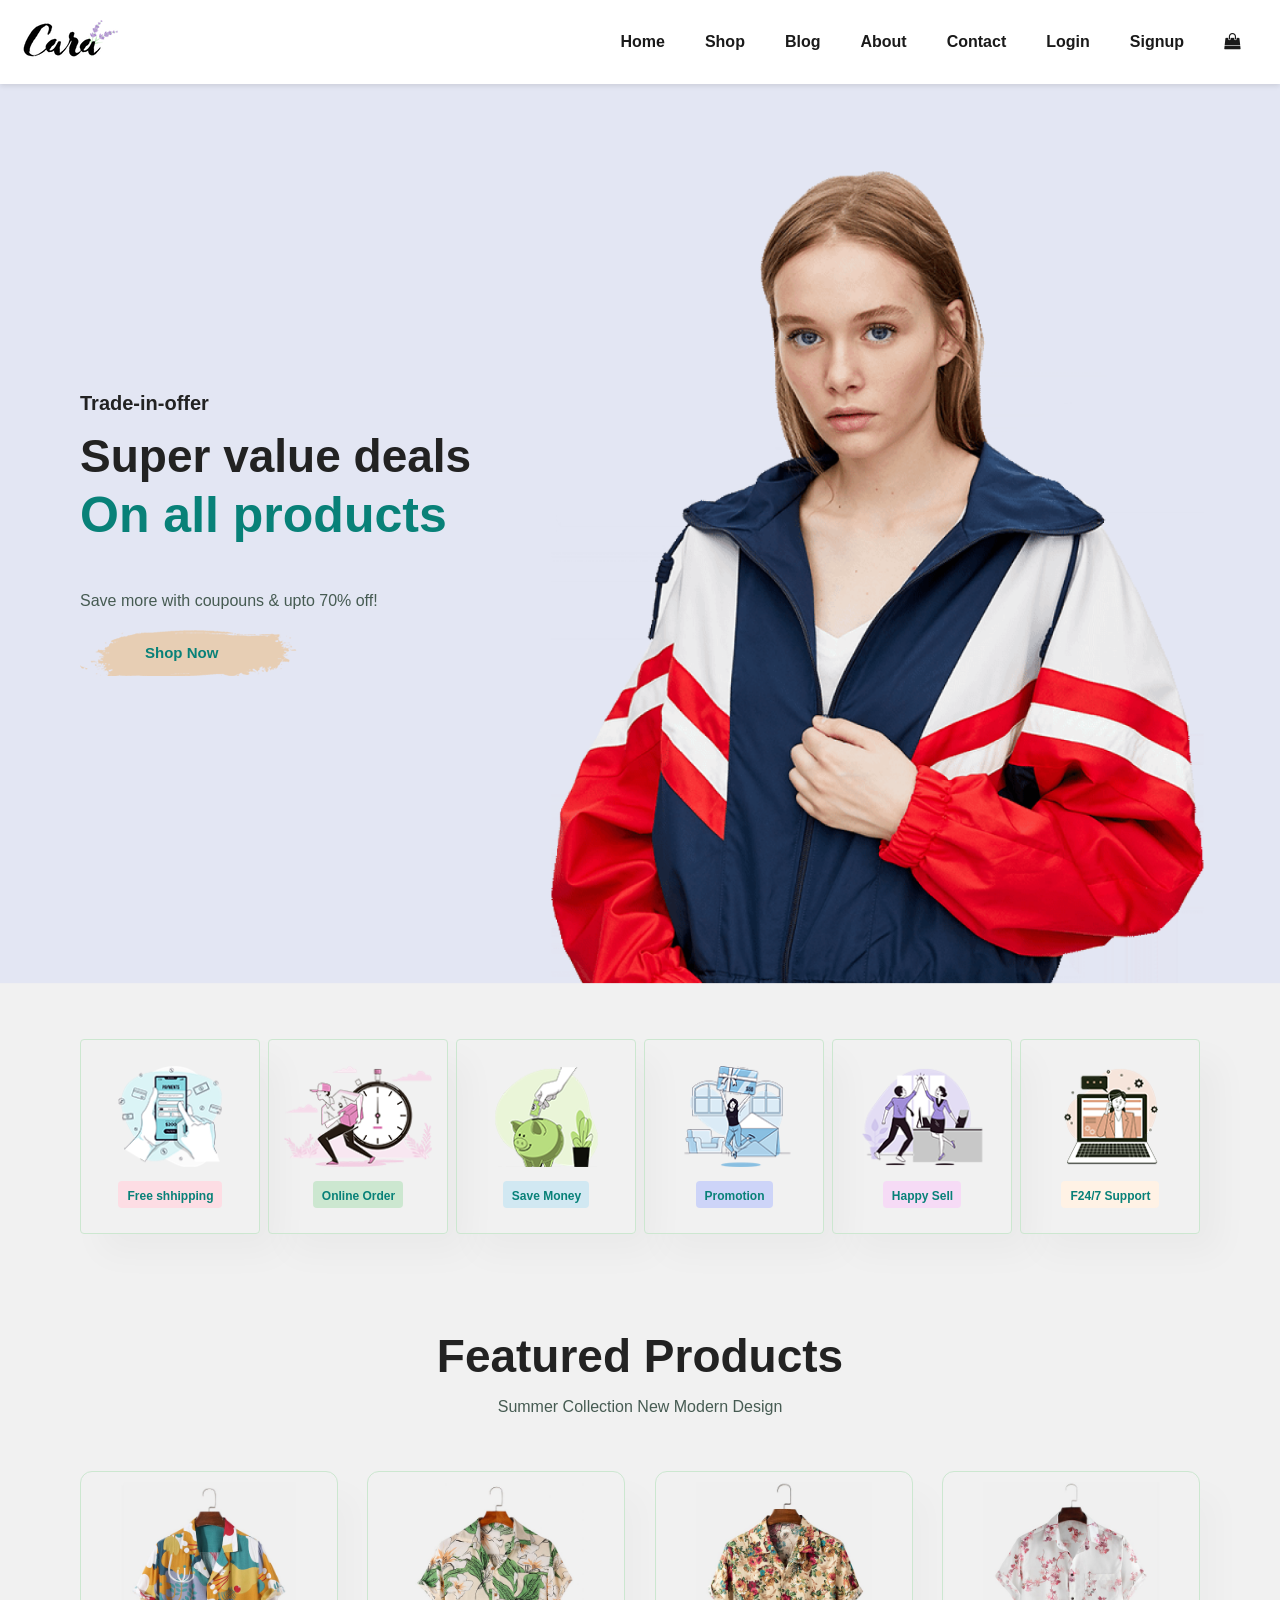
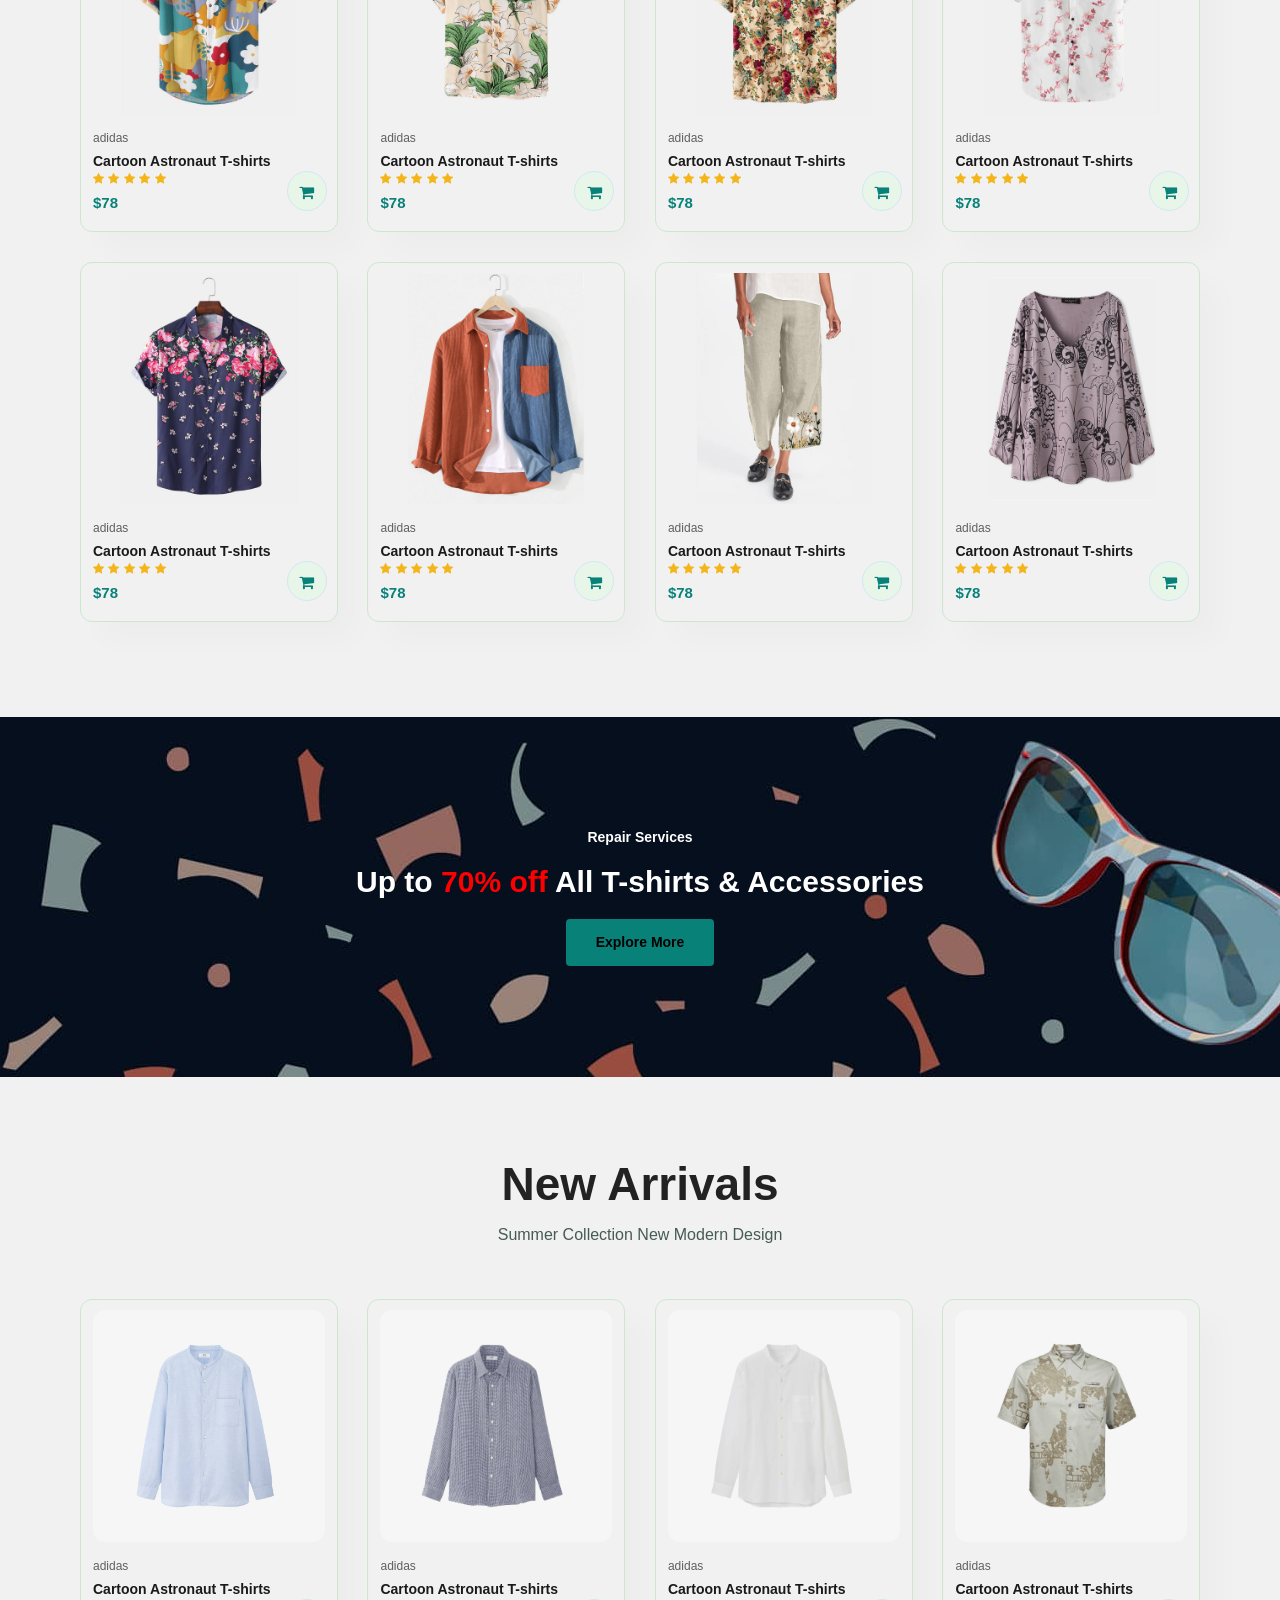
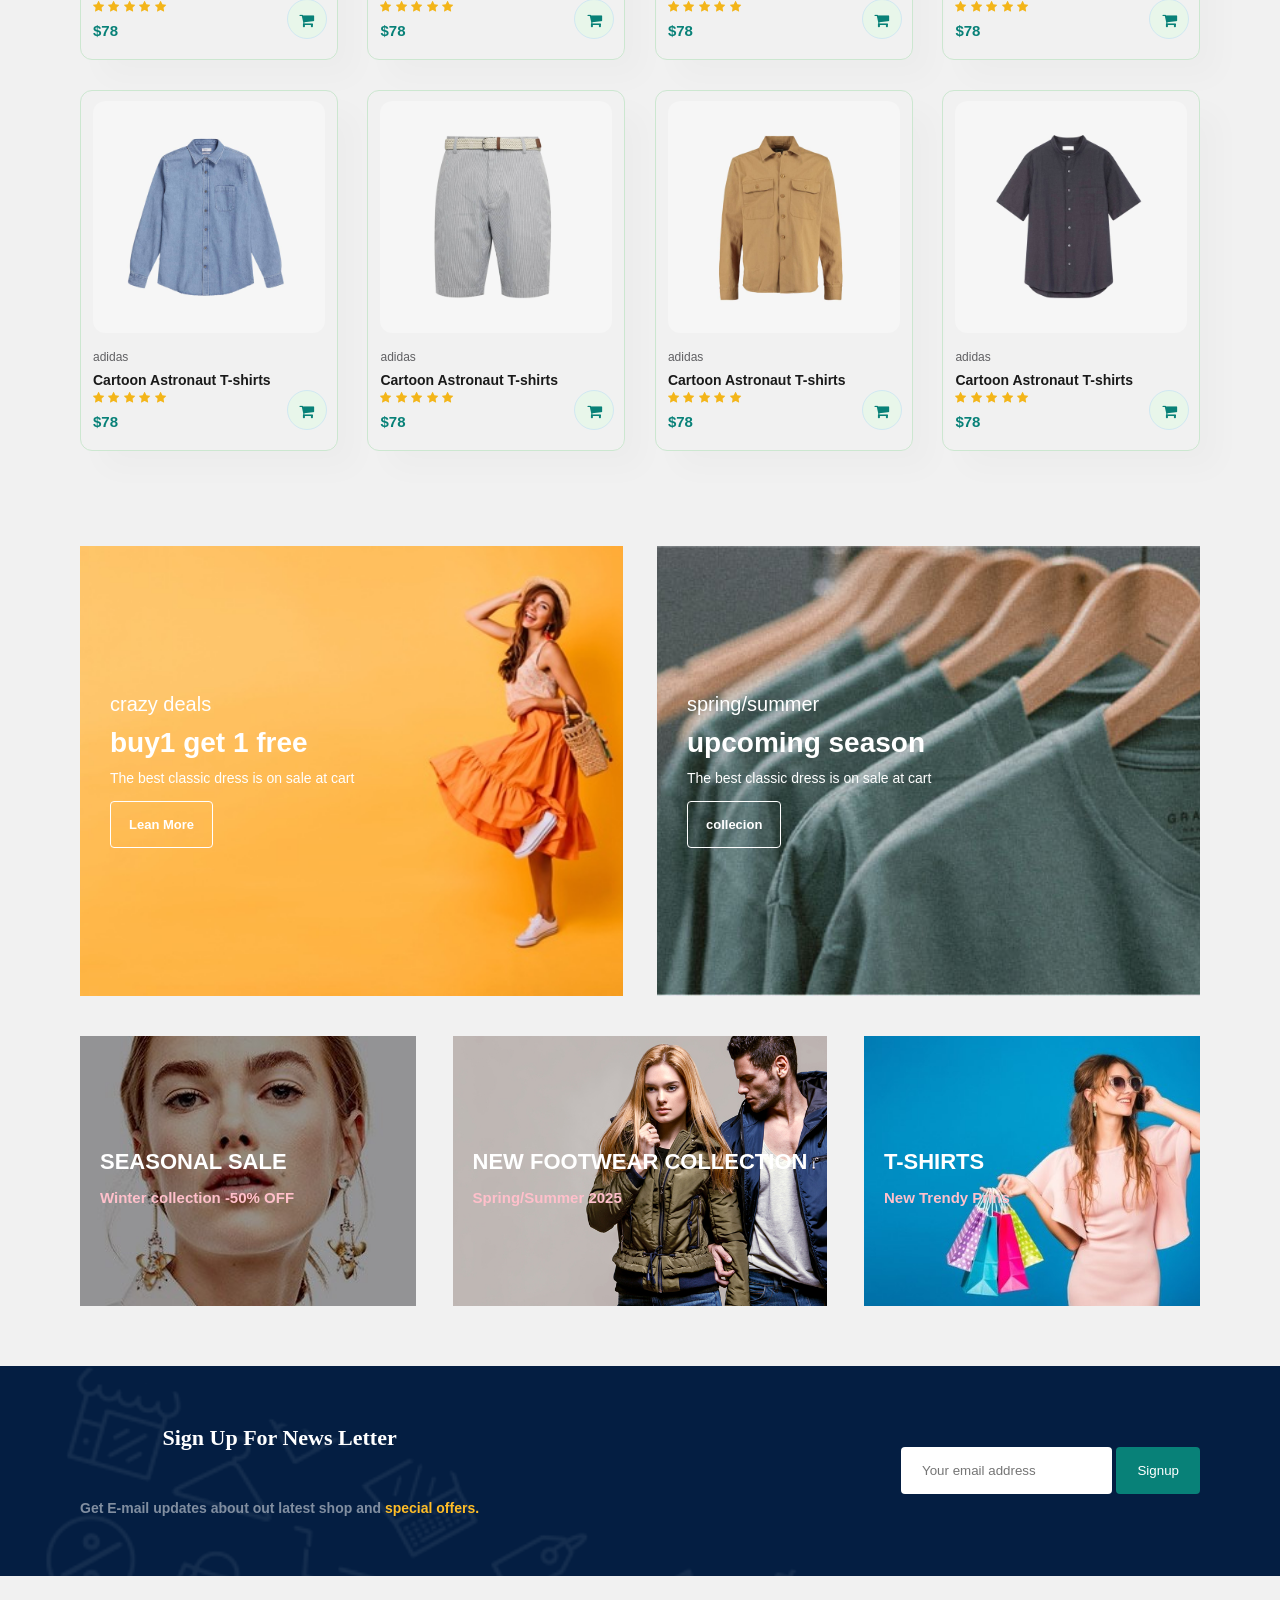
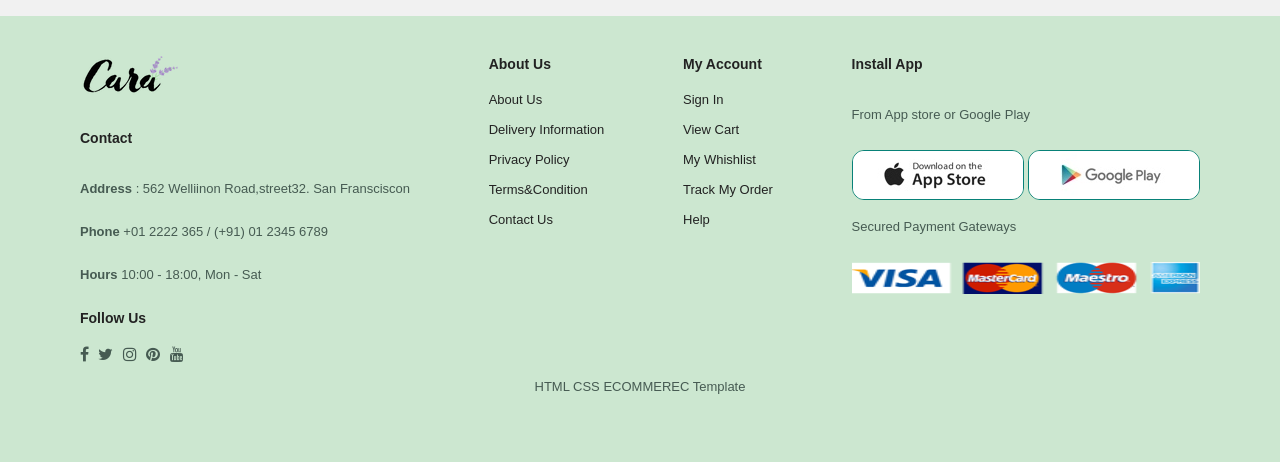
<file: index.html>
<!DOCTYPE html>
<html lang="en">
  <head>
    <meta charset="UTF-8" />
    <meta name="viewport" content="width=device-width, initial-scale=1.0" />
    <title>E-Commerce Web</title>
    <link rel="stylesheet" href="style.css" />
    <link
      rel="stylesheet"
      href="https://cdnjs.cloudflare.com/ajax/libs/font-awesome/4.7.0/css/font-awesome.min.css"
    />
  </head>
  <body>
    <section id="header">
  <a href="index.html"><img src="./img/logo.png" alt="logo img" /></a>

  <div>
    <ul id="navbar">
      <li id="close"><i class="fa fa-times"></i></li>
      <li><a class="active" href="index.html">Home</a></li>
      <li><a href="shop.html">Shop</a></li>
      <li><a href="blog.html">Blog</a></li>
      <li><a href="about.html">About</a></li>
      <li><a href="contact.html">Contact</a></li>
      <li><a href="login.html">Login</a></li>
      <li><a href="signup.html">Signup</a></li>
      <li id="lg-bag">
        <a href="cart.html"><i class="fa fa-shopping-bag"></i></a>
      </li>
    </ul>
  </div>

  <div id="mobile">
    <a href="cart.html"><i class="fa fa-shopping-bag"></i></a>
    <i id="bar" class="fa fa-bars"></i>
  </div>
</section>


    <section>
      <div id="hero">
        <h4>Trade-in-offer</h4>
        <h2>Super value deals</h2>
        <h1>On all products</h1>
        <p>Save more with coupouns & upto 70% off!</p>
        <button>Shop Now</button>
      </div>
      <div></div>
    </section>

    <section id="feature" class="section-p1">
      <div class="fe-box">
        <img src="./img/f1.png" alt="" />
        <h6>Free shhipping</h6>
      </div>

      <div class="fe-box">
        <img src="./img/f2.png" alt="" />
        <h6>Online Order</h6>
      </div>

      <div class="fe-box">
        <img src="./img/f3.png" alt="" />
        <h6>Save Money</h6>
      </div>

      <div class="fe-box">
        <img src="./img/f4.png" alt="" />
        <h6>Promotion</h6>
      </div>

      <div class="fe-box">
        <img src="./img/f5.png" alt="" />
        <h6>Happy Sell</h6>
      </div>

      <div class="fe-box">
        <img src="./img/f6.png" alt="" />
        <h6>F24/7 Support</h6>
      </div>
    </section>

    <section id="product1" class="section-p1">
      <h2>Featured Products</h2>
      <p>Summer Collection New Modern Design</p>

      <div class="pro-container">
        <div class="pro">
          <img src="./img/f1.jpg" alt="" />
          <div class="des">
            <span>adidas</span>
            <h5>Cartoon Astronaut T-shirts</h5>
            <div class="star">
              <i class="fa fa-star"></i>
              <i class="fa fa-star"></i>
              <i class="fa fa-star"></i>
              <i class="fa fa-star"></i>
              <i class="fa fa-star"></i>
            </div>
            <h4>$78</h4>
          </div>
          <a href="#" class="cart-icon"
            ><i class="fa fa-shopping-cart cart"></i
          ></a>
        </div>

        <div class="pro">
          <img src="./img/f2.jpg" alt="" />
          <div class="des">
            <span>adidas</span>
            <h5>Cartoon Astronaut T-shirts</h5>
            <div class="star">
              <i class="fa fa-star"></i>
              <i class="fa fa-star"></i>
              <i class="fa fa-star"></i>
              <i class="fa fa-star"></i>
              <i class="fa fa-star"></i>
            </div>
            <h4>$78</h4>
          </div>
          <a href="#" class="cart-icon"
            ><i class="fa fa-shopping-cart cart"></i
          ></a>
        </div>

        <div class="pro">
          <img src="./img/f3.jpg" alt="" />
          <div class="des">
            <span>adidas</span>
            <h5>Cartoon Astronaut T-shirts</h5>
            <div class="star">
              <i class="fa fa-star"></i>
              <i class="fa fa-star"></i>
              <i class="fa fa-star"></i>
              <i class="fa fa-star"></i>
              <i class="fa fa-star"></i>
            </div>
            <h4>$78</h4>
          </div>
          <a href="#" class="cart-icon"
            ><i class="fa fa-shopping-cart cart"></i
          ></a>
        </div>

        <div class="pro">
          <img src="./img/f4.jpg" alt="" />
          <div class="des">
            <span>adidas</span>
            <h5>Cartoon Astronaut T-shirts</h5>
            <div class="star">
              <i class="fa fa-star"></i>
              <i class="fa fa-star"></i>
              <i class="fa fa-star"></i>
              <i class="fa fa-star"></i>
              <i class="fa fa-star"></i>
            </div>
            <h4>$78</h4>
          </div>
          <a href="#" class="cart-icon"
            ><i class="fa fa-shopping-cart cart"></i
          ></a>
        </div>

        <div class="pro">
          <img src="./img/f5.jpg" alt="" />
          <div class="des">
            <span>adidas</span>
            <h5>Cartoon Astronaut T-shirts</h5>
            <div class="star">
              <i class="fa fa-star"></i>
              <i class="fa fa-star"></i>
              <i class="fa fa-star"></i>
              <i class="fa fa-star"></i>
              <i class="fa fa-star"></i>
            </div>
            <h4>$78</h4>
          </div>
          <a href="#" class="cart-icon"
            ><i class="fa fa-shopping-cart cart"></i
          ></a>
        </div>

        <div class="pro">
          <img src="./img/f6.jpg" alt="" />
          <div class="des">
            <span>adidas</span>
            <h5>Cartoon Astronaut T-shirts</h5>
            <div class="star">
              <i class="fa fa-star"></i>
              <i class="fa fa-star"></i>
              <i class="fa fa-star"></i>
              <i class="fa fa-star"></i>
              <i class="fa fa-star"></i>
            </div>
            <h4>$78</h4>
          </div>
          <a href="#" class="cart-icon"
            ><i class="fa fa-shopping-cart cart"></i
          ></a>
        </div>

        <div class="pro">
          <img src="./img/f7.jpg" alt="" />
          <div class="des">
            <span>adidas</span>
            <h5>Cartoon Astronaut T-shirts</h5>
            <div class="star">
              <i class="fa fa-star"></i>
              <i class="fa fa-star"></i>
              <i class="fa fa-star"></i>
              <i class="fa fa-star"></i>
              <i class="fa fa-star"></i>
            </div>
            <h4>$78</h4>
          </div>
          <a href="#" class="cart-icon"
            ><i class="fa fa-shopping-cart cart"></i
          ></a>
        </div>

        <div class="pro">
          <img src="./img/f8.jpg" alt="" />
          <div class="des">
            <span>adidas</span>
            <h5>Cartoon Astronaut T-shirts</h5>
            <div class="star">
              <i class="fa fa-star"></i>
              <i class="fa fa-star"></i>
              <i class="fa fa-star"></i>
              <i class="fa fa-star"></i>
              <i class="fa fa-star"></i>
            </div>
            <h4>$78</h4>
          </div>
          <a href="#" class="cart-icon"
            ><i class="fa fa-shopping-cart cart"></i
          ></a>
        </div>
      </div>
    </section>

    <section id="banner" class="section-m1">
      <h4>Repair Services</h4>
      <h2>Up to <span>70% off</span> All T-shirts & Accessories</h2>
      <button class="normal">Explore More</button>
    </section>

    <section id="product1" class="section-p1">
      <h2>New Arrivals</h2>
      <p>Summer Collection New Modern Design</p>

      <div class="pro-container">
        <div class="pro">
          <img src="./img/n1.jpg" alt="" />
          <div class="des">
            <span>adidas</span>
            <h5>Cartoon Astronaut T-shirts</h5>
            <div class="star">
              <i class="fa fa-star"></i>
              <i class="fa fa-star"></i>
              <i class="fa fa-star"></i>
              <i class="fa fa-star"></i>
              <i class="fa fa-star"></i>
            </div>
            <h4>$78</h4>
          </div>
          <a href="#" class="cart-icon"
            ><i class="fa fa-shopping-cart cart"></i
          ></a>
        </div>

        <div class="pro">
          <img src="./img/n2.jpg" alt="" />
          <div class="des">
            <span>adidas</span>
            <h5>Cartoon Astronaut T-shirts</h5>
            <div class="star">
              <i class="fa fa-star"></i>
              <i class="fa fa-star"></i>
              <i class="fa fa-star"></i>
              <i class="fa fa-star"></i>
              <i class="fa fa-star"></i>
            </div>
            <h4>$78</h4>
          </div>
          <a href="#" class="cart-icon"
            ><i class="fa fa-shopping-cart cart"></i
          ></a>
        </div>

        <div class="pro">
          <img src="./img/n3.jpg" alt="" />
          <div class="des">
            <span>adidas</span>
            <h5>Cartoon Astronaut T-shirts</h5>
            <div class="star">
              <i class="fa fa-star"></i>
              <i class="fa fa-star"></i>
              <i class="fa fa-star"></i>
              <i class="fa fa-star"></i>
              <i class="fa fa-star"></i>
            </div>
            <h4>$78</h4>
          </div>
          <a href="#" class="cart-icon"
            ><i class="fa fa-shopping-cart cart"></i
          ></a>
        </div>

        <div class="pro">
          <img src="./img/n4.jpg" alt="" />
          <div class="des">
            <span>adidas</span>
            <h5>Cartoon Astronaut T-shirts</h5>
            <div class="star">
              <i class="fa fa-star"></i>
              <i class="fa fa-star"></i>
              <i class="fa fa-star"></i>
              <i class="fa fa-star"></i>
              <i class="fa fa-star"></i>
            </div>
            <h4>$78</h4>
          </div>
          <a href="#" class="cart-icon"
            ><i class="fa fa-shopping-cart cart"></i
          ></a>
        </div>

        <div class="pro">
          <img src="./img/n5.jpg" alt="" />
          <div class="des">
            <span>adidas</span>
            <h5>Cartoon Astronaut T-shirts</h5>
            <div class="star">
              <i class="fa fa-star"></i>
              <i class="fa fa-star"></i>
              <i class="fa fa-star"></i>
              <i class="fa fa-star"></i>
              <i class="fa fa-star"></i>
            </div>
            <h4>$78</h4>
          </div>
          <a href="#" class="cart-icon"
            ><i class="fa fa-shopping-cart cart"></i
          ></a>
        </div>

        <div class="pro">
          <img src="./img/n6.jpg" alt="" />
          <div class="des">
            <span>adidas</span>
            <h5>Cartoon Astronaut T-shirts</h5>
            <div class="star">
              <i class="fa fa-star"></i>
              <i class="fa fa-star"></i>
              <i class="fa fa-star"></i>
              <i class="fa fa-star"></i>
              <i class="fa fa-star"></i>
            </div>
            <h4>$78</h4>
          </div>
          <a href="#" class="cart-icon"
            ><i class="fa fa-shopping-cart cart"></i
          ></a>
        </div>

        <div class="pro">
          <img src="./img/n7.jpg" alt="" />
          <div class="des">
            <span>adidas</span>
            <h5>Cartoon Astronaut T-shirts</h5>
            <div class="star">
              <i class="fa fa-star"></i>
              <i class="fa fa-star"></i>
              <i class="fa fa-star"></i>
              <i class="fa fa-star"></i>
              <i class="fa fa-star"></i>
            </div>
            <h4>$78</h4>
          </div>
          <a href="#" class="cart-icon"
            ><i class="fa fa-shopping-cart cart"></i
          ></a>
        </div>

        <div class="pro">
          <img src="./img/n8.jpg" alt="" />
          <div class="des">
            <span>adidas</span>
            <h5>Cartoon Astronaut T-shirts</h5>
            <div class="star">
              <i class="fa fa-star"></i>
              <i class="fa fa-star"></i>
              <i class="fa fa-star"></i>
              <i class="fa fa-star"></i>
              <i class="fa fa-star"></i>
            </div>
            <h4>$78</h4>
          </div>
          <a href="#" class="cart-icon"
            ><i class="fa fa-shopping-cart cart"></i
          ></a>
        </div>
      </div>
    </section>

    <section id="sm-banner" class="section-p1">
      <div class="banner-box">
        <h4>crazy deals</h4>
        <h2>buy1 get 1 free</h2>
        <span>The best classic dress is on sale at cart</span>
        <button class="white">Lean More</button>
      </div>
      <div class="banner-box banner-box2">
        <h4>spring/summer</h4>
        <h2>upcoming season</h2>
        <span>The best classic dress is on sale at cart</span>
        <button class="white">collecion</button>
      </div>


    </section>

    <section id="banner3">
      <div class="banner-box">
        <h2>SEASONAL SALE</h2>
        <h3>Winter collection -50% OFF</h3>
      </div>

      <div class="banner-box banner-box2">
        <h2>NEW FOOTWEAR COLLECTION </h2>
        <h3>Spring/Summer 2025</h3>
      </div>

      <div class="banner-box banner-box3">
        <h2>T-SHIRTS</h2>
        <h3>New Trendy Prins</h3>
      </div>
    </section>

    <section id="newsletter" class="section-p1 section-m1">
      <div class="newstext">
        <h1>Sign Up For News Letter</h1>
        <p>Get E-mail updates about out latest shop and <span>special offers.</span></p>
      </div>
      <div class="form">
        <input type="text" placeholder="Your email address">
        <Button>Signup</Button>
      </div>

    </section>
    
    <footer class="section-p1">
      <div class="column">
        <img class="logo" src="img/logo.png" alt="">
        <h4>Contact</h4>
        <p> <strong>Address</strong> : 562 Welliinon Road,street32. San Fransciscon</p>
        <p><strong>Phone</strong> +01 2222 365 / (+91) 01 2345 6789</p>
         <p><strong>Hours</strong> 10:00 - 18:00, Mon - Sat</p>
         <div class="follow">
          <h4>Follow Us</h4>
          <div class="icon">
            <i class="fa fa-facebook"></i>
            <i class="fa fa-twitter"></i>
            <i class="fa fa-instagram"></i>
            <i class="fa fa-pinterest"></i>
            <i class="fa fa-youtube"></i>
          </div>
         </div>

      </div>
      <div class="col">
        <h4>About Us</h4>
        <a href="#">About Us</a>
        <a href="#">Delivery Information</a>
        <a href="#">Privacy Policy</a>
        <a href="#">Terms&Condition</a>
        <a href="#">Contact Us</a>
      </div>
      <div class="col">
        <h4>My Account</h4>
        <a href="signup.html">Sign In</a>
        <a href="cart.html">View Cart</a>
        <a href="#">My Whishlist</a>
        <a href="#">Track My Order</a>
        <a href="#">Help</a>
      </div>
      <div class="col install">
        <h4>Install App</h4>
        <p>From App store or Google Play</p>
        <div class="row">
          <img src="img/app.jpg" alt="">
           <img src="img/play.jpg" alt="">
        </div>
        <p>Secured Payment Gateways</p>
        <img src="./img/pay.png" alt="">
      </div>

      <div class="copyright">
        <p>HTML CSS ECOMMEREC Template</p>
      </div>
    </footer>

    <script src="script.js"></script>
  </body>
</html>
</file>
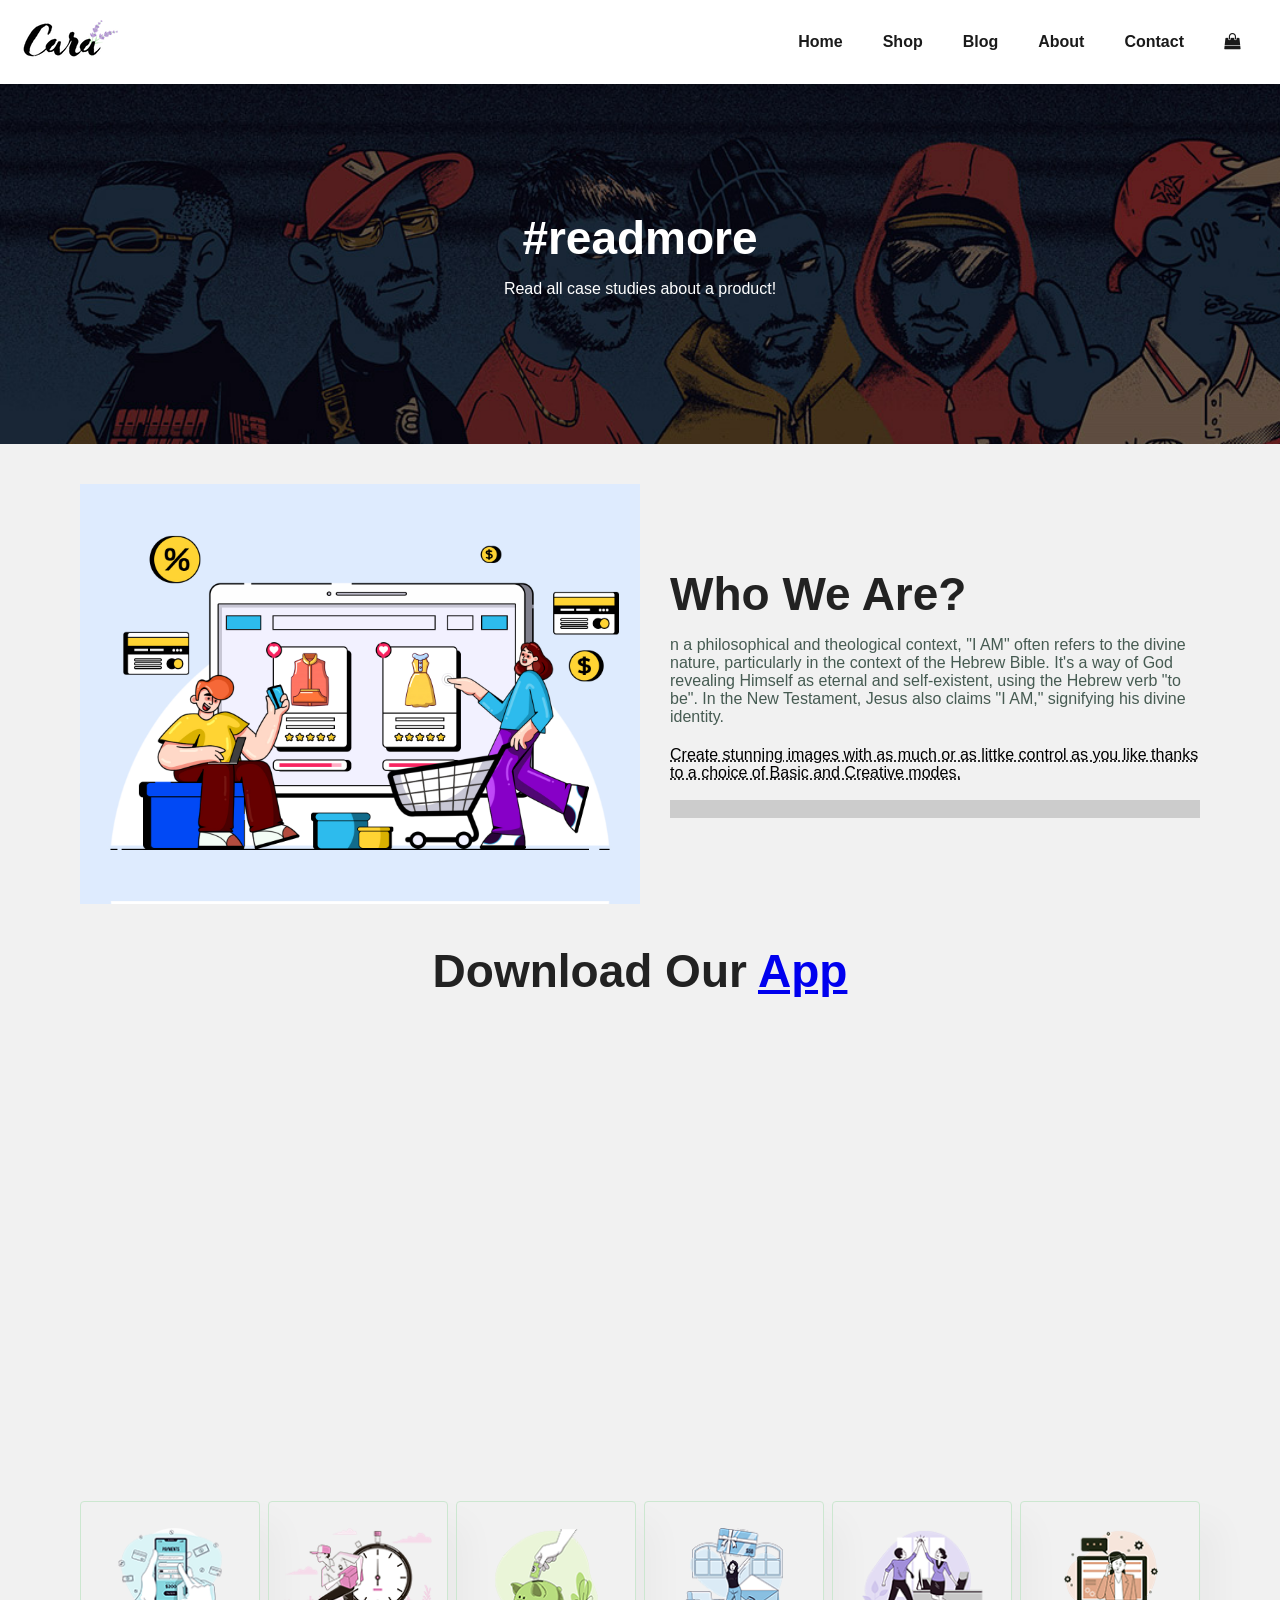
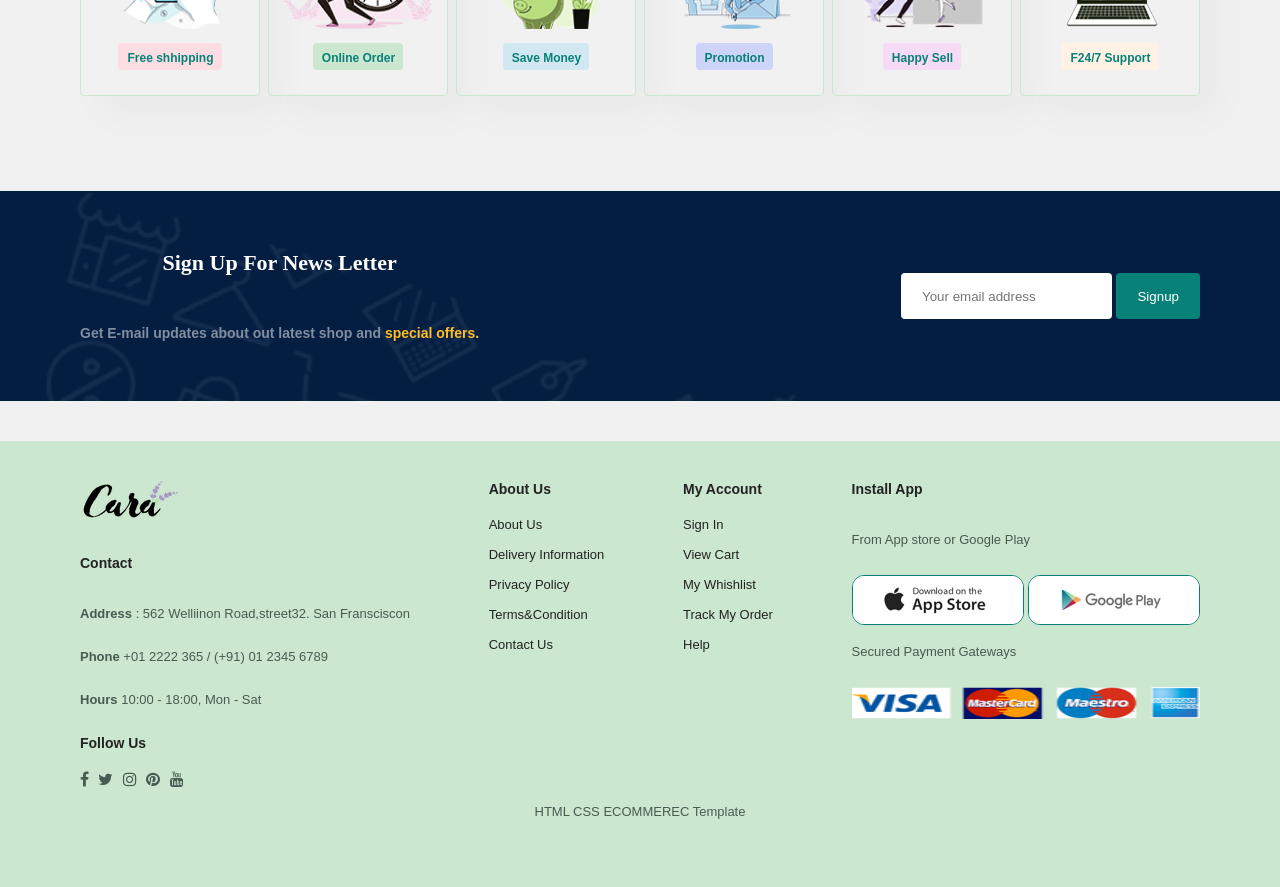
<file: about.html>
<!DOCTYPE html>
<html lang="en">
  <head>
    <meta charset="UTF-8" />
    <meta name="viewport" content="width=device-width, initial-scale=1.0" />
    <title>blog</title>
    <link rel="stylesheet" href="style.css" />
    <link
      rel="stylesheet"
      href="https://cdnjs.cloudflare.com/ajax/libs/font-awesome/4.7.0/css/font-awesome.min.css"
    />
  </head>
  <body>
    <section id="header">
      <a href="#"><img src="./img/logo.png" alt="logo img" /></a>

      <div>
        <ul id="navbar">
          <a href="#" id="close"><i class="fa fa-times"></i></a>
          <li><a href="index.html">Home</a></li>
          <li><a href="shop.html">Shop</a></li>
          <li><a href="blog.html">Blog</a></li>
          <li><a class="active" href="about.html">About</a></li>
          <li><a href="contact.html">Contact</a></li>
          <li><a id="lg-bag" href="cart.html"><i class="fa fa-shopping-bag" aria-hidden="true"></i></a></li>
          
        </ul>
      </div>
      <div id="mobile">
      <a href="cart.html"><i class="fa fa-shopping-bag" aria-hidden="true"></i></a>
       <i id="bar" class="fa fa-flag"></i>
      </div>
    </section>

    <section >
      <div id="page-header" class="about-header">
       
        <h2>#readmore</h2>
       
        <p>Read all case studies about a product!</p>
        
      </div>
      
    </section>

    <section id="about-head" class="section-p1">
      <img src="./img/a6.jpg" alt="">
      <div>
        <h2>Who We Are?</h2>
        <p>n a philosophical and theological context, "I AM" often refers to the divine nature, particularly in the context of the Hebrew Bible. It's a way of God revealing Himself as eternal and self-existent, using the Hebrew verb "to be". In the New Testament, Jesus also claims "I AM," signifying his divine identity. </p>

        <abbr title="">Create stunning images with as much or as littke control as
         you like thanks to a choice of Basic and Creative modes.</abbr>

         <br><br>
         <marquee style="background-color: #ccc;" loop="-1" scrollamount="5" width="100%">Create stunning images with as much or as littke control as
         you like thanks to a choice of Basic and Creative modes</marquee>
      </div>

    </section>

    <section id="about-app">
      <div>
        <h2>Download Our <a href="#">App</a></h2>
      </div>
      <div class="video">
        <video autoplay muted loop src="./img/1 (2).mp4"></video>
      </div>

    </section>

    <section id="feature" class="section-p1">
      <div class="fe-box">
        <img src="./img/f1.png" alt="" />
        <h6>Free shhipping</h6>
      </div>

      <div class="fe-box">
        <img src="./img/f2.png" alt="" />
        <h6>Online Order</h6>
      </div>

      <div class="fe-box">
        <img src="./img/f3.png" alt="" />
        <h6>Save Money</h6>
      </div>

      <div class="fe-box">
        <img src="./img/f4.png" alt="" />
        <h6>Promotion</h6>
      </div>

      <div class="fe-box">
        <img src="./img/f5.png" alt="" />
        <h6>Happy Sell</h6>
      </div>

      <div class="fe-box">
        <img src="./img/f6.png" alt="" />
        <h6>F24/7 Support</h6>
      </div>
    </section>

    <section id="newsletter" class="section-p1 section-m1">
      <div class="newstext">
        <h1>Sign Up For News Letter</h1>
        <p>Get E-mail updates about out latest shop and <span>special offers.</span></p>
      </div>
      <div class="form">
        <input type="text" placeholder="Your email address">
        <Button>Signup</Button>
      </div>

    </section>

   

    <footer class="section-p1">
      <div class="column">
        <img class="logo" src="img/logo.png" alt="">
        <h4>Contact</h4>
        <p> <strong>Address</strong> : 562 Welliinon Road,street32. San Fransciscon</p>
        <p><strong>Phone</strong> +01 2222 365 / (+91) 01 2345 6789</p>
         <p><strong>Hours</strong> 10:00 - 18:00, Mon - Sat</p>
         <div class="follow">
          <h4>Follow Us</h4>
          <div class="icon">
            <i class="fa fa-facebook"></i>
            <i class="fa fa-twitter"></i>
            <i class="fa fa-instagram"></i>
            <i class="fa fa-pinterest"></i>
            <i class="fa fa-youtube"></i>
          </div>
         </div>

      </div>
      <div class="col">
        <h4>About Us</h4>
        <a href="#">About Us</a>
        <a href="#">Delivery Information</a>
        <a href="#">Privacy Policy</a>
        <a href="#">Terms&Condition</a>
        <a href="#">Contact Us</a>
      </div>
      <div class="col">
        <h4>My Account</h4>
        <a href="signup.html">Sign In</a>
        <a href="cart.html">View Cart</a>
        <a href="#">My Whishlist</a>
        <a href="#">Track My Order</a>
        <a href="#">Help</a>
      </div>
      <div class="col install">
        <h4>Install App</h4>
        <p>From App store or Google Play</p>
        <div class="row">
          <img src="img/app.jpg" alt="">
           <img src="img/play.jpg" alt="">
        </div>
        <p>Secured Payment Gateways</p>
        <img src="./img/pay.png" alt="">
      </div>

      <div class="copyright">
        <p>HTML CSS ECOMMEREC Template</p>
      </div>
    </footer>

    <script src="script.js"></script>
  </body>
</html>

    
</body>
</html>
</file>
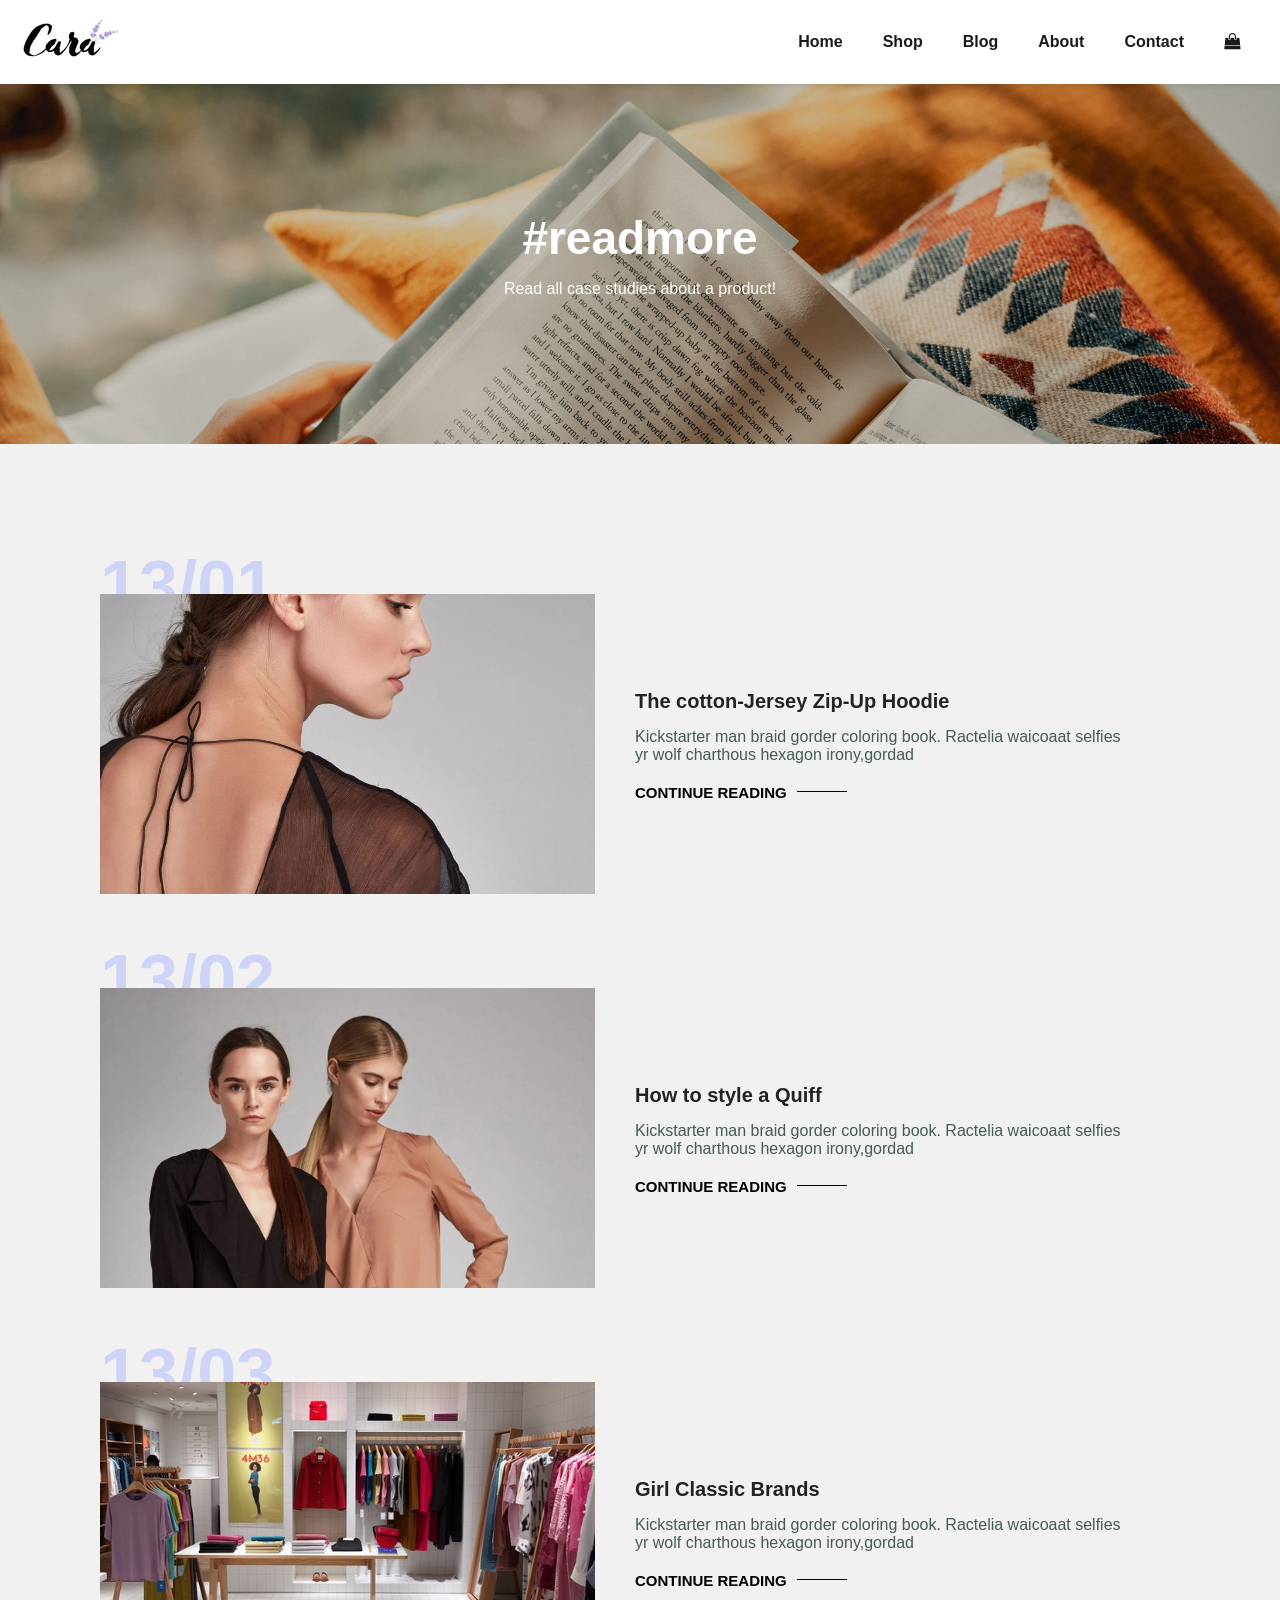
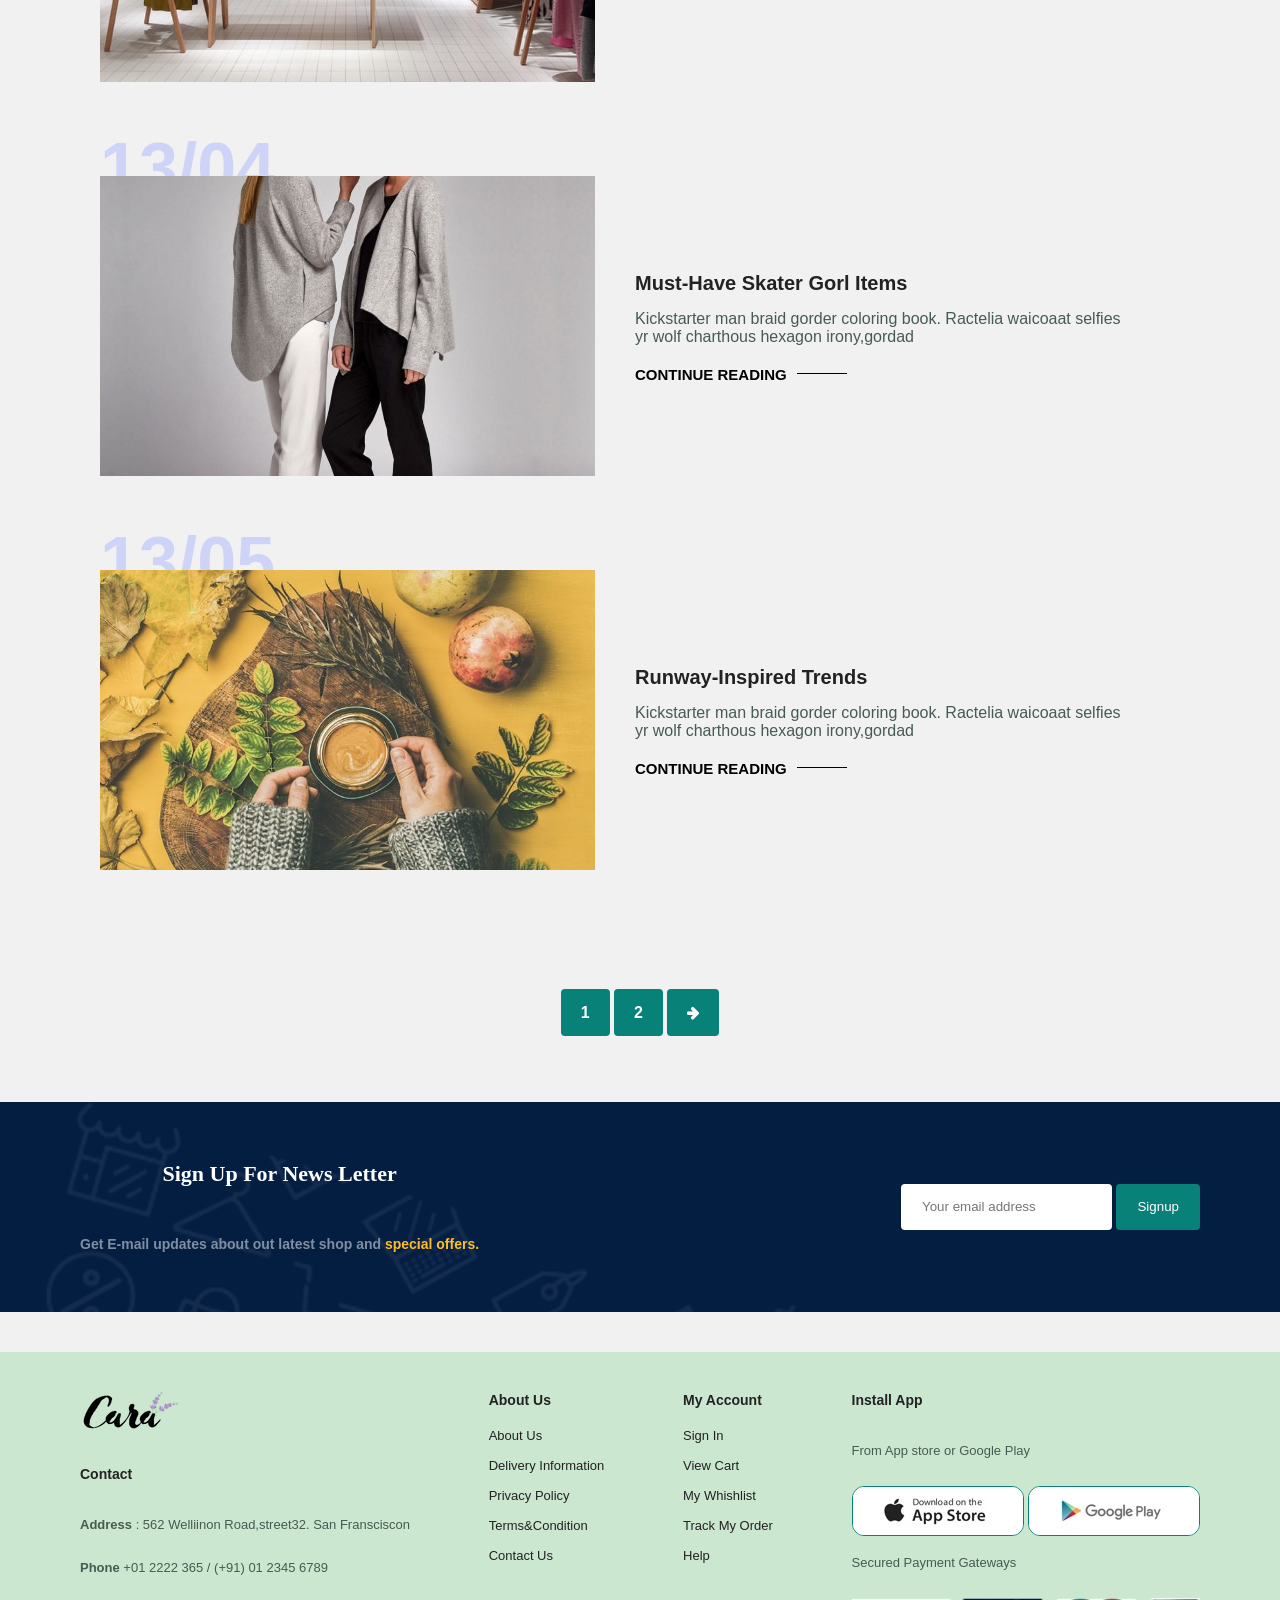
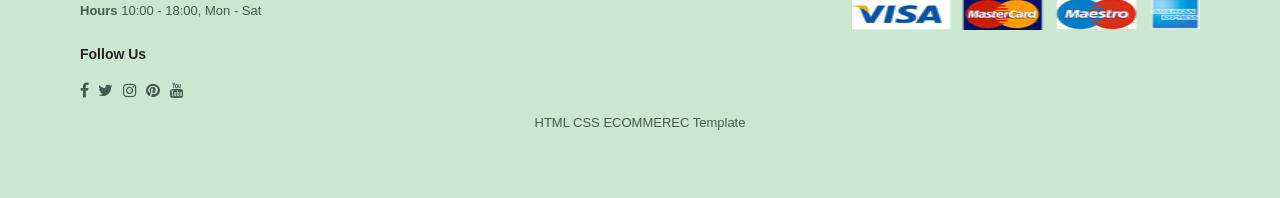
<file: blog.html>
<!DOCTYPE html>
<html lang="en">
  <head>
    <meta charset="UTF-8" />
    <meta name="viewport" content="width=device-width, initial-scale=1.0" />
    <title>blog</title>
    <link rel="stylesheet" href="style.css" />
    <link
      rel="stylesheet"
      href="https://cdnjs.cloudflare.com/ajax/libs/font-awesome/4.7.0/css/font-awesome.min.css"
    />
  </head>
  <body>
    <section id="header">
      <a href="#"><img src="./img/logo.png" alt="logo img" /></a>

      <div>
        <ul id="navbar">
          <a href="#" id="close"><i class="fa fa-times"></i></a>
          <li><a href="index.html">Home</a></li>
          <li><a href="shop.html">Shop</a></li>
          <li><a class="active" href="blog.html">Blog</a></li>
          <li><a href="about.html">About</a></li>
          <li><a href="contact.html">Contact</a></li>
          <li><a id="lg-bag" href="cart.html"><i class="fa fa-shopping-bag" aria-hidden="true"></i></a></li>
          
        </ul>
      </div>
      <div id="mobile">
      <a href="cart.html"><i class="fa fa-shopping-bag" aria-hidden="true"></i></a>
       <i id="bar" class="fa fa-flag"></i>
      </div>
    </section>

    <section >
      <div id="page-header" class="blog-header">
       
        <h2>#readmore</h2>
       
        <p>Read all case studies about a product!</p>
        
      </div>
      <div></div>
    </section>

    <section id="blog">
      <div class="blog-box">
        <div class="blog-img">
          <img src="./img/b1 (1).jpg" alt="">
        </div>
        <div class="blog-details">
          <h4>The cotton-Jersey Zip-Up Hoodie</h4>
          <p>Kickstarter man braid gorder coloring book. Ractelia waicoaat selfies yr
            wolf charthous hexagon irony,gordad
          </p>
          <a href="#">CONTINUE READING</a>
        </div>
        <div>
          <h1>13/01</h1>
        </div>

      </div>
      <div class="blog-box">
        <div class="blog-img">
          <img src="./img/b2 (1).jpg" alt="">
        </div>
        <div class="blog-details">
          <h4>How to style a Quiff</h4>
          <p>Kickstarter man braid gorder coloring book. Ractelia waicoaat selfies yr
            wolf charthous hexagon irony,gordad
          </p>
          <a href="#">CONTINUE READING</a>
        </div>
        <div>
          <h1>13/02</h1>
        </div>

      </div>
      <div class="blog-box">
        <div class="blog-img">
          <img src="./img/b3.jpg" alt="">
        </div>
        <div class="blog-details">
          <h4>Girl Classic Brands </h4>
          <p>Kickstarter man braid gorder coloring book. Ractelia waicoaat selfies yr
            wolf charthous hexagon irony,gordad
          </p>
          <a href="#">CONTINUE READING</a>
        </div>
        <div>
          <h1>13/03</h1>
        </div>

      </div>
      <div class="blog-box">
        <div class="blog-img">
          <img src="./img/b4 (1).jpg" alt="">
        </div>
        <div class="blog-details">
          <h4>Must-Have Skater Gorl Items</h4>
          <p>Kickstarter man braid gorder coloring book. Ractelia waicoaat selfies yr
            wolf charthous hexagon irony,gordad
          </p>
          <a href="#">CONTINUE READING</a>
        </div>
        <div>
          <h1>13/04</h1>
        </div>
      </div>
      <div class="blog-box">
        <div class="blog-img">
          <img src="./img/b6.jpg" alt="">
        </div>
        <div class="blog-details">
          <h4>Runway-Inspired Trends</h4>
          <p>Kickstarter man braid gorder coloring book. Ractelia waicoaat selfies yr
            wolf charthous hexagon irony,gordad
          </p>
          <a href="#">CONTINUE READING</a>
        </div>
        <div>
          <h1>13/05</h1>
        </div>
      </div>
    </section>



   

    <section id="pagination" class="section-p1">
        <a href="#">1</a>
        <a href="#">2</a>
        <a href="#"><i class="fa fa-arrow-right"></i></a>

    </section>

    <section id="newsletter" class="section-p1 section-m1">
      <div class="newstext">
        <h1>Sign Up For News Letter</h1>
        <p>Get E-mail updates about out latest shop and <span>special offers.</span></p>
      </div>
      <div class="form">
        <input type="text" placeholder="Your email address">
        <Button>Signup</Button>
      </div>

    </section>

    <footer class="section-p1">
      <div class="column">
        <img class="logo" src="img/logo.png" alt="">
        <h4>Contact</h4>
        <p> <strong>Address</strong> : 562 Welliinon Road,street32. San Fransciscon</p>
        <p><strong>Phone</strong> +01 2222 365 / (+91) 01 2345 6789</p>
         <p><strong>Hours</strong> 10:00 - 18:00, Mon - Sat</p>
         <div class="follow">
          <h4>Follow Us</h4>
          <div class="icon">
            <i class="fa fa-facebook"></i>
            <i class="fa fa-twitter"></i>
            <i class="fa fa-instagram"></i>
            <i class="fa fa-pinterest"></i>
            <i class="fa fa-youtube"></i>
          </div>
         </div>

      </div>
      <div class="col">
        <h4>About Us</h4>
        <a href="#">About Us</a>
        <a href="#">Delivery Information</a>
        <a href="#">Privacy Policy</a>
        <a href="#">Terms&Condition</a>
        <a href="#">Contact Us</a>
      </div>
      <div class="col">
        <h4>My Account</h4>
        <a href="signup.html">Sign In</a>
        <a href="cart.html">View Cart</a>
        <a href="#">My Whishlist</a>
        <a href="#">Track My Order</a>
        <a href="#">Help</a>
      </div>
      <div class="col install">
        <h4>Install App</h4>
        <p>From App store or Google Play</p>
        <div class="row">
          <img src="img/app.jpg" alt="">
           <img src="img/play.jpg" alt="">
        </div>
        <p>Secured Payment Gateways</p>
        <img src="./img/pay.png" alt="">
      </div>

      <div class="copyright">
        <p>HTML CSS ECOMMEREC Template</p>
      </div>
    </footer>

    <script src="script.js"></script>
  </body>
</html>

    
</body>
</html>
</file>
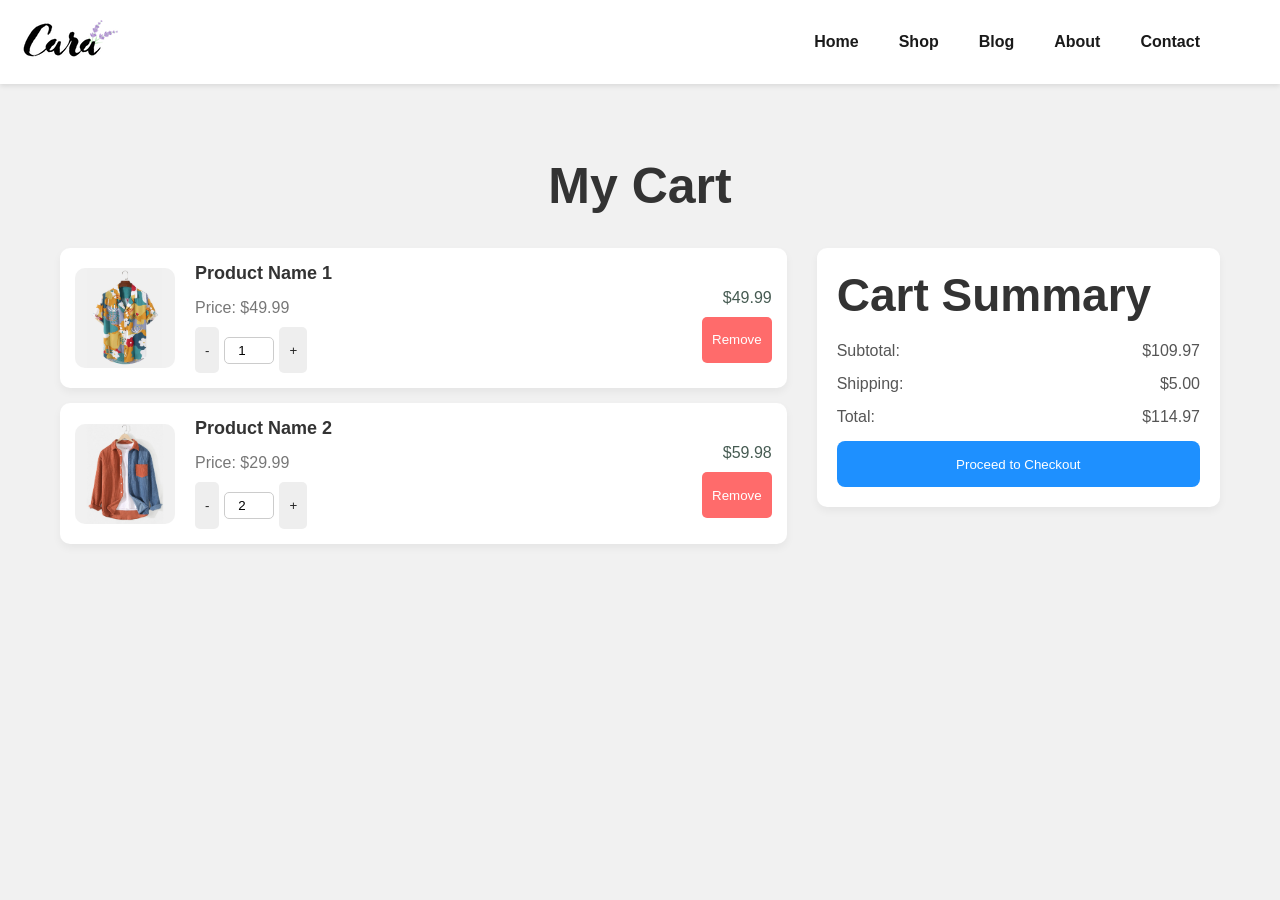
<file: cart.html>
<!DOCTYPE html>
<html lang="en">
<head>
  <meta charset="UTF-8">
  <meta name="viewport" content="width=device-width, initial-scale=1.0">
  <title>Shopping Cart</title>
  <link rel="stylesheet" href="style.css">
  <link href="https://fonts.googleapis.com/css2?family=Roboto:wght@400;500;700&display=swap" rel="stylesheet">
</head>
<body>
   <section id="header">
      <a href="#"><img src="./img/logo.png" alt="logo img" /></a>

      <div>
        <ul id="navbar">
          <a href="#" id="close"><i class="fa fa-times"></i></a>
          <li><a href="index.html">Home</a></li>
          <li><a class="active" href="shop.html">Shop</a></li>
          <li><a href="blog.html">Blog</a></li>
          <li><a href="about.html">About</a></li>
          <li><a href="contact.html">Contact</a></li>
          <li><a id="lg-bag" href="cart.html"><i class="fa fa-shopping-bag" aria-hidden="true"></i></a></li>
          
        </ul>
      </div>
      <div id="mobile">
      <a href="cart.html"><i class="fa fa-shopping-bag" aria-hidden="true"></i></a>
       <i id="bar" class="fa fa-flag"></i>
      </div>
    </section>

  <div class="cart-container">
    <h1>My Cart</h1>
    <div class="cart">
      <div class="cart-items">
        <div class="cart-item">
          <img src="./img/f1.jpg" alt="Product Image">
          <div class="item-details">
            <h3>Product Name 1</h3>
            <p>Price: $49.99</p>
            <div class="quantity">
              <button class="qty-btn">-</button>
              <input type="number" value="1" min="1">
              <button class="qty-btn">+</button>
            </div>
          </div>
          <div class="item-total">
            <p>$49.99</p>
            <button class="remove-btn">Remove</button>
          </div>
        </div>

        <div class="cart-item">
          <img src="./img/f6.jpg" alt="Product Image">
          <div class="item-details">
            <h3>Product Name 2</h3>
            <p>Price: $29.99</p>
            <div class="quantity">
              <button class="qty-btn">-</button>
              <input type="number" value="2" min="1">
              <button class="qty-btn">+</button>
            </div>
          </div>
          <div class="item-total">
            <p>$59.98</p>
            <button class="remove-btn">Remove</button>
          </div>
        </div>
      </div>

      <div class="cart-summary">
        <h2>Cart Summary</h2>
        <p>Subtotal: <span>$109.97</span></p>
        <p>Shipping: <span>$5.00</span></p>
        <p>Total: <span>$114.97</span></p>
        <button class="checkout-btn">Proceed to Checkout</button>
      </div>
    </div>
  </div>
</body>
</html>
</file>
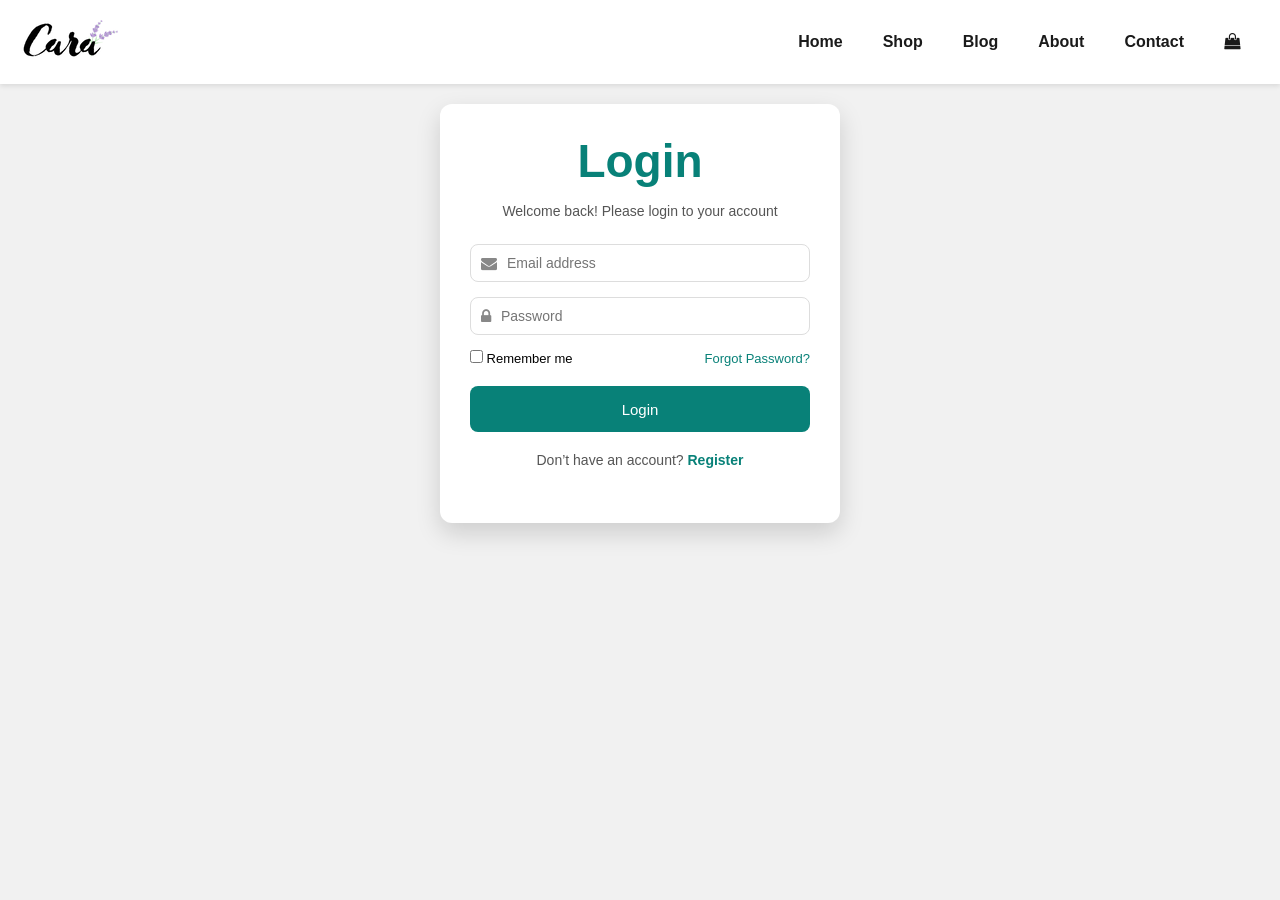
<file: login.html>
<!DOCTYPE html>
<html lang="en">
<head>
  <meta charset="UTF-8" />
  <meta name="viewport" content="width=device-width, initial-scale=1.0" />
  <title>Login | E-Commerce</title>
  <link rel="stylesheet" href="style.css" />
  <link
    rel="stylesheet"
    href="https://cdnjs.cloudflare.com/ajax/libs/font-awesome/4.7.0/css/font-awesome.min.css"
  />
</head>
<body>
  <!-- Navbar -->
  <section id="header">
    <a href="index.html"><img src="./img/logo.png" alt="logo img" /></a>

    <div>
      <ul id="navbar">
        <a href="#" id="close"><i class="fa fa-times"></i></a>
        <li><a href="index.html">Home</a></li>
        <li><a href="shop.html">Shop</a></li>
        <li><a href="blog.html">Blog</a></li>
        <li><a href="about.html">About</a></li>
        <li><a href="contact.html">Contact</a></li>
        <li><a id="lg-bag" href="cart.html"><i class="fa fa-shopping-bag"></i></a></li>
      </ul>
    </div>

    <div id="mobile">
      <a href="cart.html"><i class="fa fa-shopping-bag"></i></a>
      <i id="bar" class="fa fa-bars"></i>
    </div>
  </section>

  <!-- Login Form -->
  <div class="login-container">
    <div class="login-box">
      <h2>Login</h2>
      <p>Welcome back! Please login to your account</p>

      <form>
        <div class="input-box">
          <i class="fa fa-envelope"></i>
          <input type="email" placeholder="Email address" required />
        </div>

        <div class="input-box">
          <i class="fa fa-lock"></i>
          <input type="password" placeholder="Password" required />
        </div>

        <div class="options">
          <label><input type="checkbox" /> Remember me</label>
          <a href="#">Forgot Password?</a>
        </div>

        <button type="submit" class="login-btn">Login</button>

        <div class="register-link">
          <p>Don’t have an account? <a href="signup.html">Register</a></p>
        </div>
      </form>
    </div>
  </div>

  <!-- Script -->
  <script src="script.js"></script>
</body>
</html>
</file>
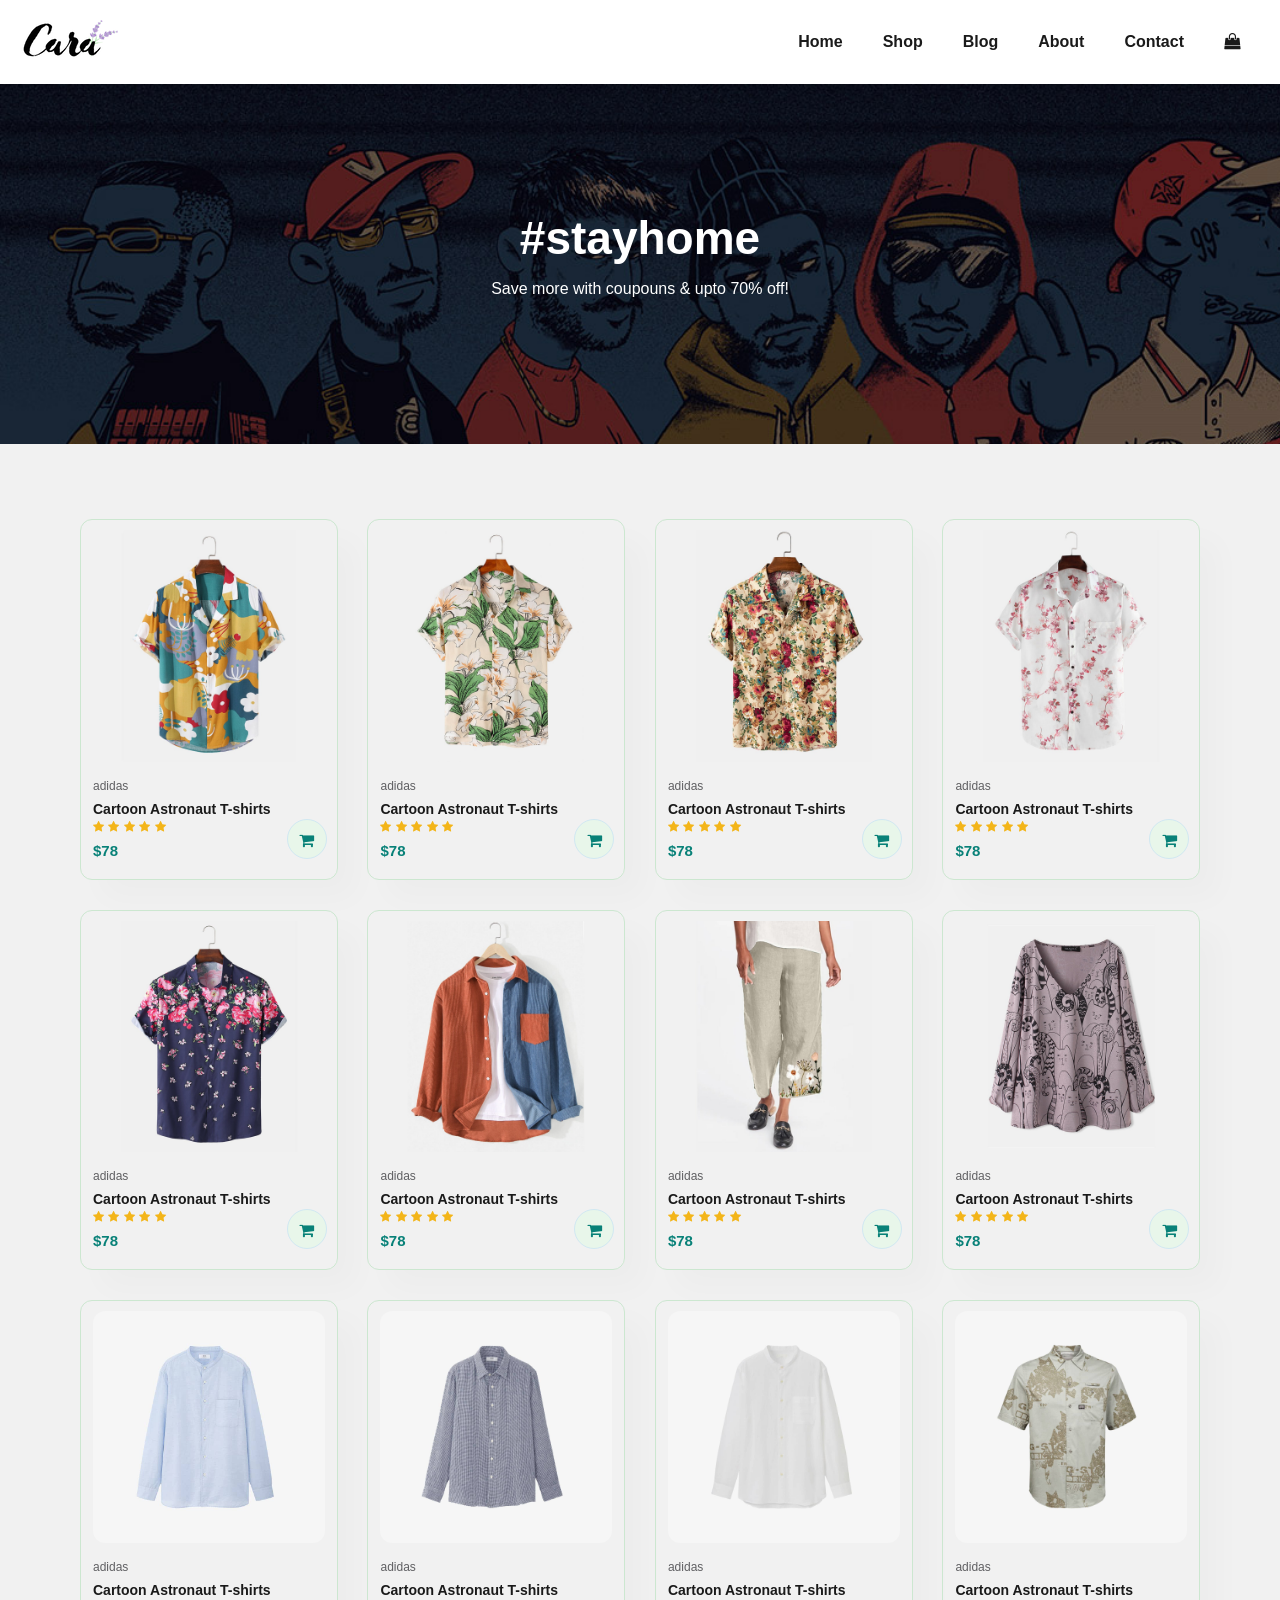
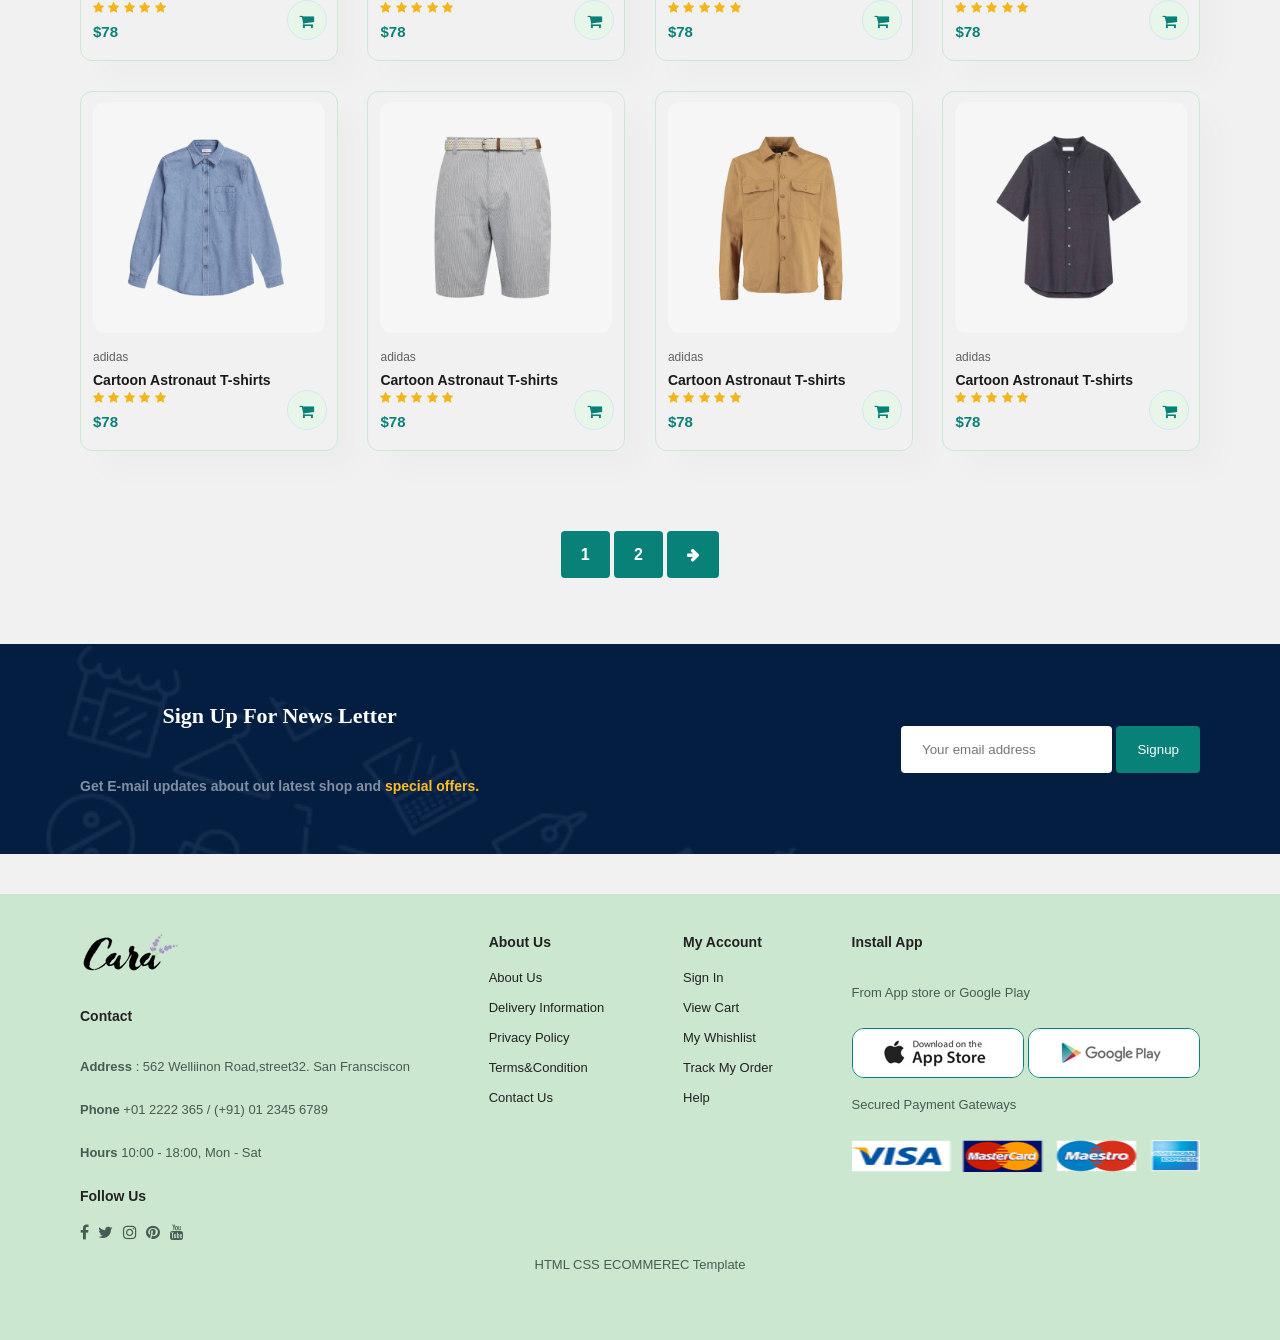
<file: shop.html>
<!DOCTYPE html>
<html lang="en">
  <head>
    <meta charset="UTF-8" />
    <meta name="viewport" content="width=device-width, initial-scale=1.0" />
    <title>E-Commerce Web</title>
    <link rel="stylesheet" href="style.css" />
    <link
      rel="stylesheet"
      href="https://cdnjs.cloudflare.com/ajax/libs/font-awesome/4.7.0/css/font-awesome.min.css"
    />
  </head>
  <body>
    <section id="header">
      <a href="#"><img src="./img/logo.png" alt="logo img" /></a>

      <div>
        <ul id="navbar">
          <a href="#" id="close"><i class="fa fa-times"></i></a>
          <li><a href="index.html">Home</a></li>
          <li><a class="active" href="shop.html">Shop</a></li>
          <li><a href="blog.html">Blog</a></li>
          <li><a href="about.html">About</a></li>
          <li><a href="contact.html">Contact</a></li>
          <li><a id="lg-bag" href="cart.html"><i class="fa fa-shopping-bag" aria-hidden="true"></i></a></li>
          
        </ul>
      </div>
      <div id="mobile">
      <a href="cart.html"><i class="fa fa-shopping-bag" aria-hidden="true"></i></a>
       <i id="bar" class="fa fa-flag"></i>
      </div>
    </section>

    <section >
      <div id="page-header">
       
        <h2>#stayhome</h2>
       
        <p>Save more with coupouns & upto 70% off!</p>
        
      </div>
      <div></div>
    </section>



    <section id="product1" class="section-p1">
      

      <div class="pro-container">
        <div class="pro" onclick="window.location.href='sproduct.html';">
          <img src="./img/f1.jpg" alt="" />
          <div class="des">
            <span>adidas</span>
            <h5>Cartoon Astronaut T-shirts</h5>
            <div class="star">
              <i class="fa fa-star"></i>
              <i class="fa fa-star"></i>
              <i class="fa fa-star"></i>
              <i class="fa fa-star"></i>
              <i class="fa fa-star"></i>
            </div>
            <h4>$78</h4>
          </div>
          <a href="#" class="cart-icon"
            ><i class="fa fa-shopping-cart cart"></i
          ></a>
        </div>

        <div class="pro">
          <img src="./img/f2.jpg" alt="" />
          <div class="des">
            <span>adidas</span>
            <h5>Cartoon Astronaut T-shirts</h5>
            <div class="star">
              <i class="fa fa-star"></i>
              <i class="fa fa-star"></i>
              <i class="fa fa-star"></i>
              <i class="fa fa-star"></i>
              <i class="fa fa-star"></i>
            </div>
            <h4>$78</h4>
          </div>
          <a href="#" class="cart-icon"
            ><i class="fa fa-shopping-cart cart"></i
          ></a>
        </div>

        <div class="pro">
          <img src="./img/f3.jpg" alt="" />
          <div class="des">
            <span>adidas</span>
            <h5>Cartoon Astronaut T-shirts</h5>
            <div class="star">
              <i class="fa fa-star"></i>
              <i class="fa fa-star"></i>
              <i class="fa fa-star"></i>
              <i class="fa fa-star"></i>
              <i class="fa fa-star"></i>
            </div>
            <h4>$78</h4>
          </div>
          <a href="#" class="cart-icon"
            ><i class="fa fa-shopping-cart cart"></i
          ></a>
        </div>

        <div class="pro">
          <img src="./img/f4.jpg" alt="" />
          <div class="des">
            <span>adidas</span>
            <h5>Cartoon Astronaut T-shirts</h5>
            <div class="star">
              <i class="fa fa-star"></i>
              <i class="fa fa-star"></i>
              <i class="fa fa-star"></i>
              <i class="fa fa-star"></i>
              <i class="fa fa-star"></i>
            </div>
            <h4>$78</h4>
          </div>
          <a href="#" class="cart-icon"
            ><i class="fa fa-shopping-cart cart"></i
          ></a>
        </div>

        <div class="pro">
          <img src="./img/f5.jpg" alt="" />
          <div class="des">
            <span>adidas</span>
            <h5>Cartoon Astronaut T-shirts</h5>
            <div class="star">
              <i class="fa fa-star"></i>
              <i class="fa fa-star"></i>
              <i class="fa fa-star"></i>
              <i class="fa fa-star"></i>
              <i class="fa fa-star"></i>
            </div>
            <h4>$78</h4>
          </div>
          <a href="#" class="cart-icon"
            ><i class="fa fa-shopping-cart cart"></i
          ></a>
        </div>

        <div class="pro">
          <img src="./img/f6.jpg" alt="" />
          <div class="des">
            <span>adidas</span>
            <h5>Cartoon Astronaut T-shirts</h5>
            <div class="star">
              <i class="fa fa-star"></i>
              <i class="fa fa-star"></i>
              <i class="fa fa-star"></i>
              <i class="fa fa-star"></i>
              <i class="fa fa-star"></i>
            </div>
            <h4>$78</h4>
          </div>
          <a href="#" class="cart-icon"
            ><i class="fa fa-shopping-cart cart"></i
          ></a>
        </div>

        <div class="pro">
          <img src="./img/f7.jpg" alt="" />
          <div class="des">
            <span>adidas</span>
            <h5>Cartoon Astronaut T-shirts</h5>
            <div class="star">
              <i class="fa fa-star"></i>
              <i class="fa fa-star"></i>
              <i class="fa fa-star"></i>
              <i class="fa fa-star"></i>
              <i class="fa fa-star"></i>
            </div>
            <h4>$78</h4>
          </div>
          <a href="#" class="cart-icon"
            ><i class="fa fa-shopping-cart cart"></i
          ></a>
        </div>

        <div class="pro">
          <img src="./img/f8.jpg" alt="" />
          <div class="des">
            <span>adidas</span>
            <h5>Cartoon Astronaut T-shirts</h5>
            <div class="star">
              <i class="fa fa-star"></i>
              <i class="fa fa-star"></i>
              <i class="fa fa-star"></i>
              <i class="fa fa-star"></i>
              <i class="fa fa-star"></i>
            </div>
            <h4>$78</h4>
          </div>
          <a href="#" class="cart-icon"
            ><i class="fa fa-shopping-cart cart"></i
          ></a>
        </div>
        <div class="pro">
          <img src="./img/n1.jpg" alt="" />
          <div class="des">
            <span>adidas</span>
            <h5>Cartoon Astronaut T-shirts</h5>
            <div class="star">
              <i class="fa fa-star"></i>
              <i class="fa fa-star"></i>
              <i class="fa fa-star"></i>
              <i class="fa fa-star"></i>
              <i class="fa fa-star"></i>
            </div>
            <h4>$78</h4>
          </div>
          <a href="#" class="cart-icon"
            ><i class="fa fa-shopping-cart cart"></i
          ></a>
        </div>

        <div class="pro">
          <img src="./img/n2.jpg" alt="" />
          <div class="des">
            <span>adidas</span>
            <h5>Cartoon Astronaut T-shirts</h5>
            <div class="star">
              <i class="fa fa-star"></i>
              <i class="fa fa-star"></i>
              <i class="fa fa-star"></i>
              <i class="fa fa-star"></i>
              <i class="fa fa-star"></i>
            </div>
            <h4>$78</h4>
          </div>
          <a href="#" class="cart-icon"
            ><i class="fa fa-shopping-cart cart"></i
          ></a>
        </div>

        <div class="pro">
          <img src="./img/n3.jpg" alt="" />
          <div class="des">
            <span>adidas</span>
            <h5>Cartoon Astronaut T-shirts</h5>
            <div class="star">
              <i class="fa fa-star"></i>
              <i class="fa fa-star"></i>
              <i class="fa fa-star"></i>
              <i class="fa fa-star"></i>
              <i class="fa fa-star"></i>
            </div>
            <h4>$78</h4>
          </div>
          <a href="#" class="cart-icon"
            ><i class="fa fa-shopping-cart cart"></i
          ></a>
        </div>

        <div class="pro">
          <img src="./img/n4.jpg" alt="" />
          <div class="des">
            <span>adidas</span>
            <h5>Cartoon Astronaut T-shirts</h5>
            <div class="star">
              <i class="fa fa-star"></i>
              <i class="fa fa-star"></i>
              <i class="fa fa-star"></i>
              <i class="fa fa-star"></i>
              <i class="fa fa-star"></i>
            </div>
            <h4>$78</h4>
          </div>
          <a href="#" class="cart-icon"
            ><i class="fa fa-shopping-cart cart"></i
          ></a>
        </div>

        <div class="pro">
          <img src="./img/n5.jpg" alt="" />
          <div class="des">
            <span>adidas</span>
            <h5>Cartoon Astronaut T-shirts</h5>
            <div class="star">
              <i class="fa fa-star"></i>
              <i class="fa fa-star"></i>
              <i class="fa fa-star"></i>
              <i class="fa fa-star"></i>
              <i class="fa fa-star"></i>
            </div>
            <h4>$78</h4>
          </div>
          <a href="#" class="cart-icon"
            ><i class="fa fa-shopping-cart cart"></i
          ></a>
        </div>

        <div class="pro">
          <img src="./img/n6.jpg" alt="" />
          <div class="des">
            <span>adidas</span>
            <h5>Cartoon Astronaut T-shirts</h5>
            <div class="star">
              <i class="fa fa-star"></i>
              <i class="fa fa-star"></i>
              <i class="fa fa-star"></i>
              <i class="fa fa-star"></i>
              <i class="fa fa-star"></i>
            </div>
            <h4>$78</h4>
          </div>
          <a href="#" class="cart-icon"
            ><i class="fa fa-shopping-cart cart"></i
          ></a>
        </div>

        <div class="pro">
          <img src="./img/n7.jpg" alt="" />
          <div class="des">
            <span>adidas</span>
            <h5>Cartoon Astronaut T-shirts</h5>
            <div class="star">
              <i class="fa fa-star"></i>
              <i class="fa fa-star"></i>
              <i class="fa fa-star"></i>
              <i class="fa fa-star"></i>
              <i class="fa fa-star"></i>
            </div>
            <h4>$78</h4>
          </div>
          <a href="#" class="cart-icon"
            ><i class="fa fa-shopping-cart cart"></i
          ></a>
        </div>

        <div class="pro">
          <img src="./img/n8.jpg" alt="" />
          <div class="des">
            <span>adidas</span>
            <h5>Cartoon Astronaut T-shirts</h5>
            <div class="star">
              <i class="fa fa-star"></i>
              <i class="fa fa-star"></i>
              <i class="fa fa-star"></i>
              <i class="fa fa-star"></i>
              <i class="fa fa-star"></i>
            </div>
            <h4>$78</h4>
          </div>
          <a href="#" class="cart-icon"
            ><i class="fa fa-shopping-cart cart"></i
          ></a>
        </div>
      </div>
    </section>

    <section id="pagination" class="section-p1">
        <a href="#">1</a>
        <a href="#">2</a>
        <a href="#"><i class="fa fa-arrow-right"></i></a>

    </section>

    <section id="newsletter" class="section-p1 section-m1">
      <div class="newstext">
        <h1>Sign Up For News Letter</h1>
        <p>Get E-mail updates about out latest shop and <span>special offers.</span></p>
      </div>
      <div class="form">
        <input type="text" placeholder="Your email address">
        <Button>Signup</Button>
      </div>

    </section>

    <footer class="section-p1">
      <div class="column">
        <img class="logo" src="img/logo.png" alt="">
        <h4>Contact</h4>
        <p> <strong>Address</strong> : 562 Welliinon Road,street32. San Fransciscon</p>
        <p><strong>Phone</strong> +01 2222 365 / (+91) 01 2345 6789</p>
         <p><strong>Hours</strong> 10:00 - 18:00, Mon - Sat</p>
         <div class="follow">
          <h4>Follow Us</h4>
          <div class="icon">
            <i class="fa fa-facebook"></i>
            <i class="fa fa-twitter"></i>
            <i class="fa fa-instagram"></i>
            <i class="fa fa-pinterest"></i>
            <i class="fa fa-youtube"></i>
          </div>
         </div>

      </div>
      <div class="col">
        <h4>About Us</h4>
        <a href="#">About Us</a>
        <a href="#">Delivery Information</a>
        <a href="#">Privacy Policy</a>
        <a href="#">Terms&Condition</a>
        <a href="#">Contact Us</a>
      </div>
      <div class="col">
        <h4>My Account</h4>
        <a href="signup.html">Sign In</a>
        <a href="cart.html">View Cart</a>
        <a href="#">My Whishlist</a>
        <a href="#">Track My Order</a>
        <a href="#">Help</a>
      </div>
      <div class="col install">
        <h4>Install App</h4>
        <p>From App store or Google Play</p>
        <div class="row">
          <img src="img/app.jpg" alt="">
           <img src="img/play.jpg" alt="">
        </div>
        <p>Secured Payment Gateways</p>
        <img src="./img/pay.png" alt="">
      </div>

      <div class="copyright">
        <p>HTML CSS ECOMMEREC Template</p>
      </div>
    </footer>

    <script src="script.js"></script>
  </body>
</html>

    
</body>
</html>
</file>
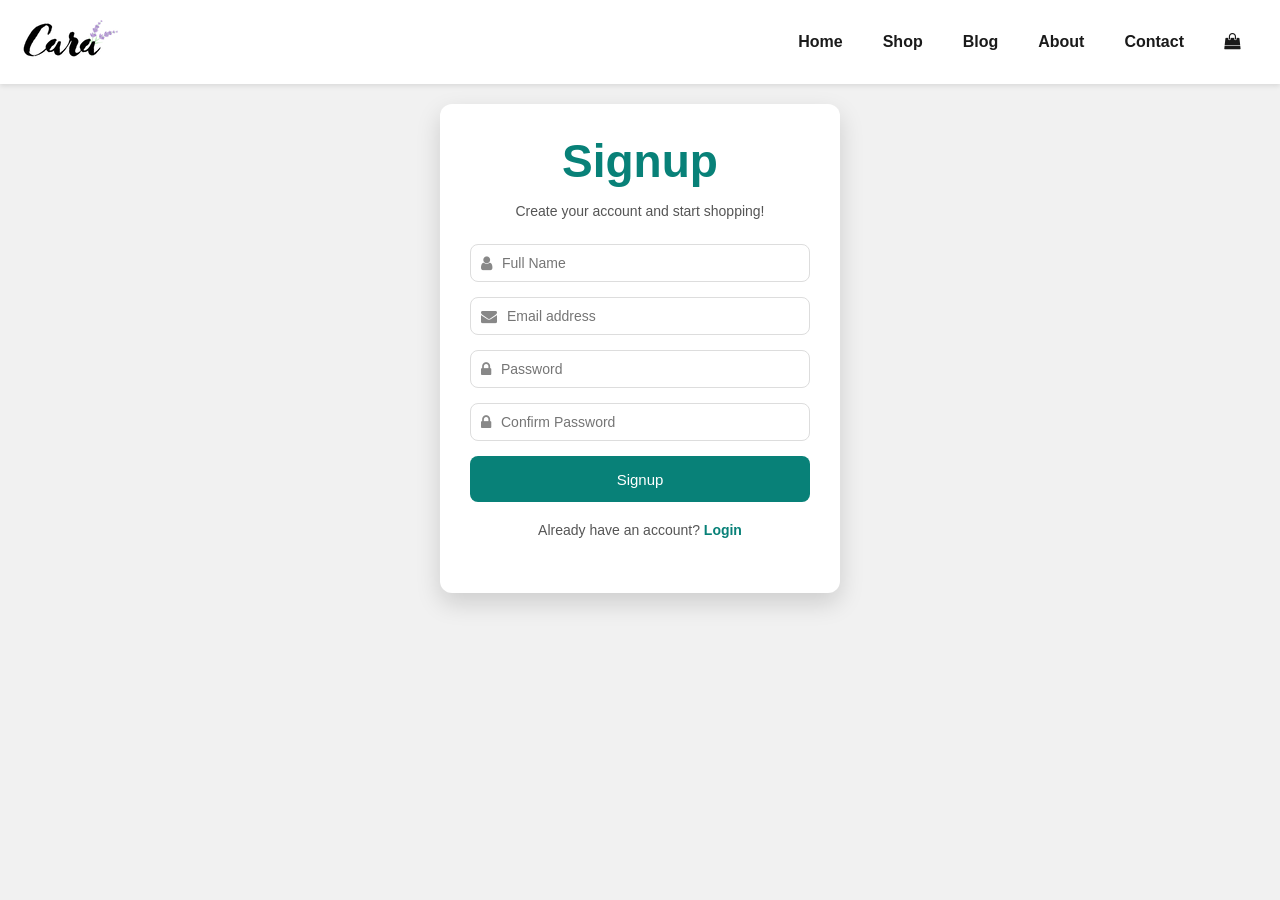
<file: signup.html>
<!DOCTYPE html>
<html lang="en">
<head>
  <meta charset="UTF-8" />
  <meta name="viewport" content="width=device-width, initial-scale=1.0" />
  <title>Signup | E-Commerce</title>
  <link rel="stylesheet" href="style.css" />
  <link
    rel="stylesheet"
    href="https://cdnjs.cloudflare.com/ajax/libs/font-awesome/4.7.0/css/font-awesome.min.css"
  />
</head>
<body>
  <!-- Navbar -->
  <section id="header">
    <a href="index.html"><img src="./img/logo.png" alt="logo img" /></a>

    <div>
      <ul id="navbar">
        <a href="#" id="close"><i class="fa fa-times"></i></a>
        <li><a href="index.html">Home</a></li>
        <li><a href="shop.html">Shop</a></li>
        <li><a href="blog.html">Blog</a></li>
        <li><a href="about.html">About</a></li>
        <li><a href="contact.html">Contact</a></li>
        <li><a id="lg-bag" href="cart.html"><i class="fa fa-shopping-bag"></i></a></li>
      </ul>
    </div>

    <div id="mobile">
      <a href="cart.html"><i class="fa fa-shopping-bag"></i></a>
      <i id="bar" class="fa fa-bars"></i>
    </div>
  </section>

  <!-- Signup Form -->
  <div class="login-container">
    <div class="login-box">
      <h2>Signup</h2>
      <p>Create your account and start shopping!</p>

      <form>
        <div class="input-box">
          <i class="fa fa-user"></i>
          <input type="text" placeholder="Full Name" required />
        </div>

        <div class="input-box">
          <i class="fa fa-envelope"></i>
          <input type="email" placeholder="Email address" required />
        </div>

        <div class="input-box">
          <i class="fa fa-lock"></i>
          <input type="password" placeholder="Password" required />
        </div>

        <div class="input-box">
          <i class="fa fa-lock"></i>
          <input type="password" placeholder="Confirm Password" required />
        </div>

        <button type="submit" class="login-btn">Signup</button>

        <div class="register-link">
          <p>Already have an account? <a href="login.html">Login</a></p>
        </div>
      </form>
    </div>
  </div>

  <!-- Script -->
  <script src="script.js"></script>
</body>
</html>
</file>
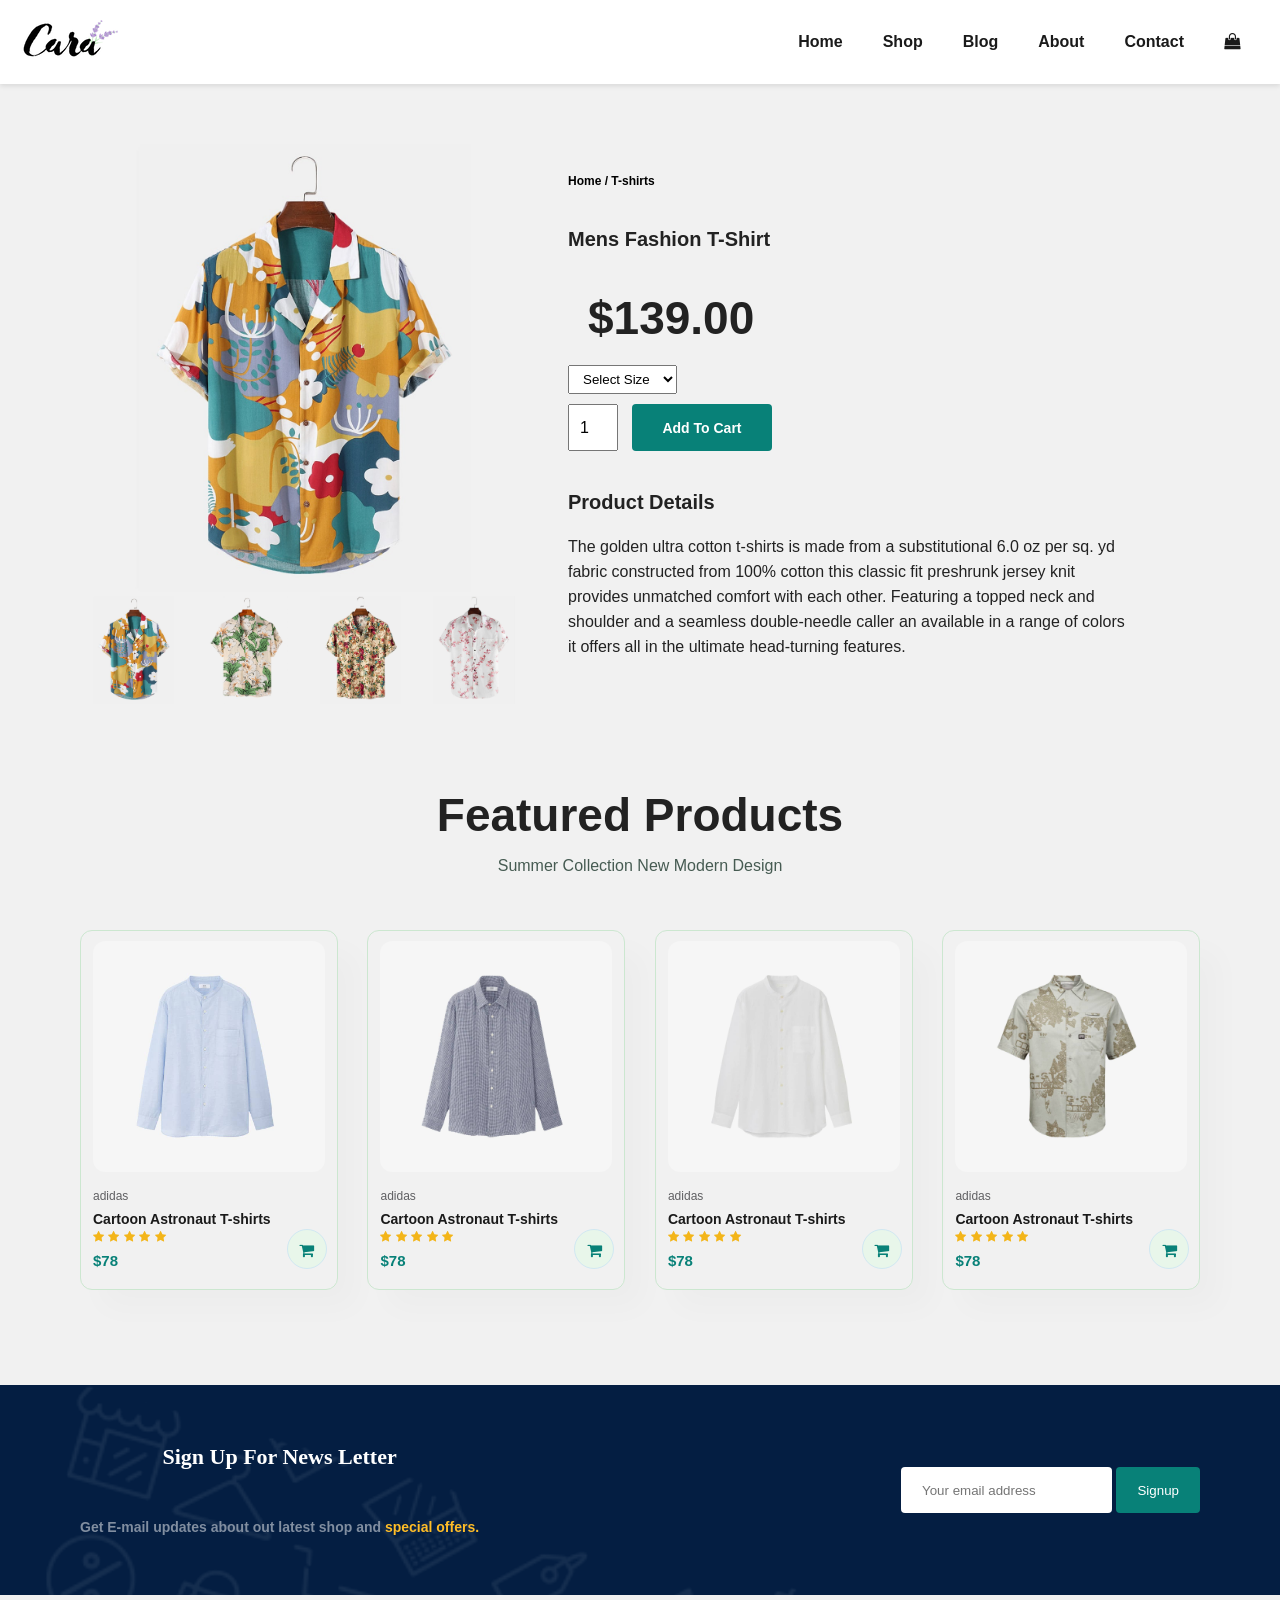
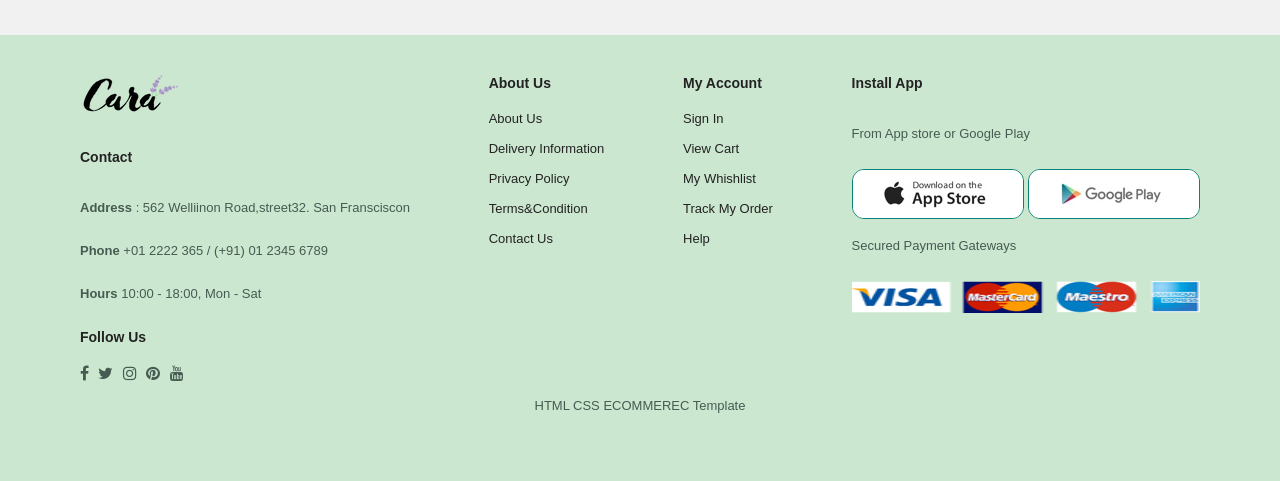
<file: sproduct.html>
<!DOCTYPE html>
    <html lang="en">
      <head>
        <meta charset="UTF-8" />
        <meta name="viewport" content="width=device-width, initial-scale=1.0" />
        <title>shopping part</title>
      </head>
      <body>
        <!DOCTYPE html>
        <html lang="en">
          <head>
            <meta charset="UTF-8" />
            <meta
              name="viewport"
              content="width=device-width, initial-scale=1.0"
            />
            <title>E-Commerce Web</title>
            <link rel="stylesheet" href="style.css" />
            <link
              rel="stylesheet"
              href="https://cdnjs.cloudflare.com/ajax/libs/font-awesome/4.7.0/css/font-awesome.min.css"
            />
          </head>
          <body>
            <section id="header">
              <a href="#"><img src="./img/logo.png" alt="logo img" /></a>

              <div>
                <ul id="navbar">
                  <a href="#" id="close"><i class="fa fa-times"></i></a>
                  <li><a href="index.html">Home</a></li>
                  <li><a class="active" href="shop.html">Shop</a></li>
                  <li><a href="blog.html">Blog</a></li>
                  <li><a href="about.html">About</a></li>
                  <li><a href="contact.html">Contact</a></li>
                  <li>
                    <a id="lg-bag" href="cart.html"
                      ><i class="fa fa-shopping-bag" aria-hidden="true"></i
                    ></a>
                  </li>
                </ul>
              </div>
              <div id="mobile">
                <a href="cart.html"
                  ><i class="fa fa-shopping-bag" aria-hidden="true"></i
                ></a>
                <i id="bar" class="fa fa-flag"></i>
              </div>
            </section>

            <section id="prodetails" class="section-p1">
              <div class="single-pro-img">
                <img src="img/f1.jpg" width="100%" id="MainImg" />
                <div class="small-img-group">
                  <div class="smallimg">
                    <img src="./img/f1.jpg" width="100%" class="small-img" />
                  </div>
                  <div class="smallimg">
                    <img src="./img/f2.jpg" width="100%" class="small-img" />
                  </div>
                  <div class="smallimg">
                    <img src="./img/f3.jpg" width="100%" class="small-img" />
                  </div>
                  <div class="smallimg">
                    <img src="./img/f4.jpg" width="100%" class="small-img" />
                  </div>
                </div>
              </div>
              <div class="single-pro-details">
                <h6>Home / T-shirts</h6>
                <h4>Mens Fashion T-Shirt</h4>
                <h2>$139.00</h2>
                <select>
                  <option>Select Size</option>
                  <option>XL</option>
                  <option>XXL</option>
                  <option>Small</option>
                  <option>Large</option>
                </select>
                <input type="number" value="1" />
                <button class="normal">Add To Cart</button>
                <h4>Product Details</h4>
                <span>
                  The golden ultra cotton t-shirts is made from a substitutional
                  6.0 oz per sq. yd fabric constructed from 100% cotton this
                  classic fit preshrunk jersey knit provides unmatched comfort
                  with each other. Featuring a topped neck and shoulder and a
                  seamless double-needle caller an available in a range of
                  colors it offers all in the ultimate head-turning
                  features.</span
                >
              </div>
            </section>
            <section id="product1" class="section-p1">
              <h2>Featured Products</h2>
              <p>Summer Collection New Modern Design</p>

              <div class="pro-container">
                <div class="pro">
                  <img src="./img/n1.jpg" alt="" />
                  <div class="des">
                    <span>adidas</span>
                    <h5>Cartoon Astronaut T-shirts</h5>
                    <div class="star">
                      <i class="fa fa-star"></i>
                      <i class="fa fa-star"></i>
                      <i class="fa fa-star"></i>
                      <i class="fa fa-star"></i>
                      <i class="fa fa-star"></i>
                    </div>
                    <h4>$78</h4>
                  </div>
                  <a href="#" class="cart-icon"
                    ><i class="fa fa-shopping-cart cart"></i
                  ></a>
                </div>

                <div class="pro">
                  <img src="./img/n2.jpg" alt="" />
                  <div class="des">
                    <span>adidas</span>
                    <h5>Cartoon Astronaut T-shirts</h5>
                    <div class="star">
                      <i class="fa fa-star"></i>
                      <i class="fa fa-star"></i>
                      <i class="fa fa-star"></i>
                      <i class="fa fa-star"></i>
                      <i class="fa fa-star"></i>
                    </div>
                    <h4>$78</h4>
                  </div>
                  <a href="#" class="cart-icon"
                    ><i class="fa fa-shopping-cart cart"></i
                  ></a>
                </div>

                <div class="pro">
                  <img src="./img/n3.jpg" alt="" />
                  <div class="des">
                    <span>adidas</span>
                    <h5>Cartoon Astronaut T-shirts</h5>
                    <div class="star">
                      <i class="fa fa-star"></i>
                      <i class="fa fa-star"></i>
                      <i class="fa fa-star"></i>
                      <i class="fa fa-star"></i>
                      <i class="fa fa-star"></i>
                    </div>
                    <h4>$78</h4>
                  </div>
                  <a href="#" class="cart-icon"
                    ><i class="fa fa-shopping-cart cart"></i
                  ></a>
                </div>

                <div class="pro">
                  <img src="./img/n4.jpg" alt="" />
                  <div class="des">
                    <span>adidas</span>
                    <h5>Cartoon Astronaut T-shirts</h5>
                    <div class="star">
                      <i class="fa fa-star"></i>
                      <i class="fa fa-star"></i>
                      <i class="fa fa-star"></i>
                      <i class="fa fa-star"></i>
                      <i class="fa fa-star"></i>
                    </div>
                    <h4>$78</h4>
                  </div>
                  <a href="#" class="cart-icon"
                    ><i class="fa fa-shopping-cart cart"></i
                  ></a>
                </div>
              </div>
            </section>

            <section id="newsletter" class="section-p1 section-m1">
              <div class="newstext">
                <h1>Sign Up For News Letter</h1>
                <p>
                  Get E-mail updates about out latest shop and
                  <span>special offers.</span>
                </p>
              </div>
              <div class="form">
                <input type="text" placeholder="Your email address" />
                <button>Signup</button>
              </div>
            </section>

            <footer class="section-p1">
              <div class="column">
                <img class="logo" src="img/logo.png" alt="" />
                <h4>Contact</h4>
                <p>
                  <strong>Address</strong> : 562 Welliinon Road,street32. San
                  Fransciscon
                </p>
                <p><strong>Phone</strong> +01 2222 365 / (+91) 01 2345 6789</p>
                <p><strong>Hours</strong> 10:00 - 18:00, Mon - Sat</p>
                <div class="follow">
                  <h4>Follow Us</h4>
                  <div class="icon">
                    <i class="fa fa-facebook"></i>
                    <i class="fa fa-twitter"></i>
                    <i class="fa fa-instagram"></i>
                    <i class="fa fa-pinterest"></i>
                    <i class="fa fa-youtube"></i>
                  </div>
                </div>
              </div>
              <div class="col">
                <h4>About Us</h4>
                <a href="#">About Us</a>
                <a href="#">Delivery Information</a>
                <a href="#">Privacy Policy</a>
                <a href="#">Terms&Condition</a>
                <a href="#">Contact Us</a>
              </div>
              <div class="col">
                <h4>My Account</h4>
                <a href="signup.html">Sign In</a>
                <a href="cart.html">View Cart</a>
                <a href="#">My Whishlist</a>
                <a href="#">Track My Order</a>
                <a href="#">Help</a>
              </div>
              <div class="col install">
                <h4>Install App</h4>
                <p>From App store or Google Play</p>
                <div class="row">
                  <img src="img/app.jpg" alt="" />
                  <img src="img/play.jpg" alt="" />
                </div>
                <p>Secured Payment Gateways</p>
                <img src="./img/pay.png" alt="" />
              </div>

              <div class="copyright">
                <p>HTML CSS ECOMMEREC Template</p>
              </div>
            </footer>

            <script>
                var MainImg = document.getElementById('MainImg')
                var smallimg = document.getElementsByClassName('small-img')

                smallimg[0].onclick = function(){
                    MainImg.src = smallimg[0].src;
                }
                smallimg[1].onclick = function(){
                    MainImg.src = smallimg[1].src;
                }
                smallimg[2].onclick = function(){
                    MainImg.src = smallimg[2].src;
                }
                smallimg[3].onclick = function(){
                    MainImg.src = smallimg[3].src;
                }
                
            </script>
          </body>
        </html>
      </body>
    </html>
  </body>
</html>
</file>
<file: style.css>
*{
    margin: 0;
    padding: 0;
    box-sizing: border-box;
    font-family: 'spartan',sans-serif;
}
h1{
    font-size: 50px;
    color: #222;
    line-height: 64px;
}
h2{
    font-size: 46px;
    color: #222;
    line-height: 54px;

}
h4{
    font-size: 20px;
    color: #222;
}
h6{
    font-weight: 700;
    font-size: 12px;
}
p{
    font-size: 16px;
    color: #465b52;
    margin:15px 0 20px 0;
}
.section-p1{
    padding: 40px 80px;
}
.section-m1{
    margin: 40px 0;
}
button.normal{
    font-size: 14px;
    font-weight: 600;
    padding: 15px 30px;
    color: black;
    background-color: #088178;
    border-radius: 4px;
    cursor: pointer;
    border: none;
    outline: none;
    transition: 0.3 ease;

}
button.white{
    font-size: 13px;
    font-weight: 600;
    padding: 11px 18px;
    color: #fff;;
    background-color:transparent;
    border-radius: 4px;
    cursor: pointer;
    border: 1px solid #fff;
    outline: none;
    transition: 0.2 ease;

}

body{
    width: 100%;
}
#header{
    display: flex;
    align-items: center;
    justify-content: space-between;
    padding: 20px 80px;
    background: #E3E6F3;
    box-shadow: 0 5px 15px rgba(0,0,0, 0.06);
    z-index: 999;
    position: sticky;
    top: 0;
    left: 0;

}

#navbar{
    display: flex;
    align-items:center;
    justify-content: center;
}
#navbar li{
    list-style: none;
    padding: 0 20px;
    position: relative;
}
#navbar li a{
    text-decoration: none;
    font-weight: 600;
    font-size: 16px;
    color:#1a1a1a;
    transition: 0.3s ease;

}
#navbar li a:hover,
#navbar li a:active{
     color: #088178;
}
   #navbar li a:active::after,
   #navbar li a:hover::after{
    content: "";
    width: 30%;
    height: 2px;
    background:#088178;
    position: absolute;
    bottom: -4px;
    left: 20px;

   }
    

/* home page */
#hero{
    background: url("./img/hero4.png");
    height: 100vh;
    width: 100%;
    background-size: cover;
    background-position: top 20% right 10%;
    padding: 0 80px;
    display: flex;
    align-items:flex-start;
    justify-content: center;
    flex-direction: column;
}
#hero h4{
    padding-bottom: 14px;

}
#hero h1{

    color: #088178;
    font-family:'Segoe UI', Tahoma, Geneva, Verdana, sans-serif;
}
#hero button{
    background: url("./img/button.png");
    background-color: transparent;
    border: 0;
    padding: 14px 80px 14px 65px;
    background-repeat: no-repeat;
    cursor: pointer;
    font-weight: 700;
    font-size: 15px;
    color: #088178;
}
#feature .fe-box{
    width:180px;
    text-align: center;
    padding: 25px 15px;
    box-shadow: 20px 20px 34px  rgba(0,0,0, 0.03);
    border: 1px solid #cce7d0;
    border-radius: 4px;
    margin: 15px 0;
}
#feature .fe-box:hover{
    box-shadow: 10px 10px 54px rgba(70,62,221, 0.1);
}
#feature .fe-box img{
    width: 100%;
    margin-bottom: 10px;
}
#feature .fe-box h6{
    display: inline-block;
    padding: 9px 8px 6px 9px ;
    line-height: 1;
    border-radius: 4px;
    color: #088178;
    background: #fddde4;
}
#feature{
  display: flex;
  align-items: center;
  justify-content: space-between;
  flex-wrap:nowrap;

}
#mobile{
    display:none;
    align-items: center;
}
#close{
    display: none;
}
.feature.fe-box{
    width: 180px;
    text-align: center;
    padding: 25px 15px;
}
#feature .fe-box:nth-child(2) h6{
    background-color:#cce7d0;

}

#feature .fe-box:nth-child(3) h6{
    background-color: #d1e8f2;;

}

#feature .fe-box:nth-child(4) h6{
    background-color:#cdd4f8;

}

#feature .fe-box:nth-child(5) h6{
    background-color:#f6dbf6;

}

#feature .fe-box:nth-child(6) h6{
    background-color:#fff2e5;

}
#product1{
    text-align: center;
}
#product1 .pro {
    width: 23%;
    min-width: 250px;
    padding: 10px 12px;
    border: 1px solid #cce7d0;
    border-radius: 12px;
    cursor: pointer;
    box-shadow: 20px 20px 30px rgba(0,0,0, 0.02);
    margin: 15px 0;
    transition: 0.3 ease;
    position: relative;


}
#product1 .pro img{
    width: 100%;
    border-radius: 12px;
}
#product1 .pro :hover{
    box-shadow: 20px 20px 30px rgba(0,0,0, 0.03);
}
#product1 .pro .des{
    text-align: start;
    padding: 10px 0;

}
#product1 .pro .des span{
    color: #606063;
    font-size: 12px;
}
#product1 .pro .des h5{
    padding-top: 7px;
    color: #1a1a1a;
    font-size: 14px;
}
#product1 .pro .des i{
    font-size: 12px;
    color: rgb(243,181,25);
}
#product1 .pro .des h4{
    padding-top: 7px;
    font-size: 15px;
    font-weight: 700;
    color: #088178;
}
#product1 .pro .cart{
    width: 40px;
    height: 40px;
    line-height: 40px;
    background-color: #e8f6ea;
    border-radius: 50px;
    font-weight: 500;
    color: #088178;
    border: 1px solid #d1e8f2;
    position: absolute;
    bottom: 20px;
    right: 10px;

}

#product1 .pro-container{
    display: flex;
    align-items: center;
    justify-content: space-between;
    padding-top: 20px;
    flex-wrap: wrap;
}
 
#banner{
    display: flex;
    flex-direction: column;
    justify-content: center;
    align-items: center;
    text-align: center;
    background-image: url("./img/b2.jpg");
    width: 100%;
    height: 40vh;
    background-size: cover;
    background-position: center;
}
#banner h4{
    color: #fff;
    font-size: 14px;
}
#banner h2{
    color: #fff;
    font-size: 30px;
    padding: 10px 0;
}
#banner span{
    color: red;
}
#banner button:hover{
    background-color: #088178;
    color: #fff;
    transition: 0.3s;
}

#sm-banner{
    display: flex;
    justify-content: space-between;
    flex-wrap:nowrap;
}

#sm-banner .banner-box{
      display: flex;
    flex-direction: column;
    justify-content: center;
    align-items:flex-start;
    padding: 30px;
    background-image: url("./img/b17.jpg");
    min-width:543px;
    height: 50vh;
    background-size: cover;
    background-position: center;
}
#sm-banner h4{
    color: #fff;
    font-size: 20px;
    font-weight: 300;
}
#sm-banner h2{
    color: #fff;
    font-size: 28px;
    font-weight: 800;
}
#sm-banner span{
    color: #fff;
    font-size: 14px;
    font-weight: 500;
    padding-bottom: 15px;
}
#sm-banner .banner-box:hover button{
    background:#088178;
    border: 1px solid #088178;
    transition: 0.4s ease;

}
#sm-banner .banner-box2{
    background-image: url("img/b10.jpg");
}

#banner3{
    display: flex;
    justify-content: space-between;
    flex-wrap: wrap;
    padding: 0 80px;
}
#banner3 .banner-box{
     display: flex;
    flex-direction: column;
    justify-content: center;
    align-items:flex-start;
    padding: 20px;
    margin-bottom: 20px;
    background-image: url("./img/b7.jpg");
    min-width:30%;
    height: 30vh;
    background-size: cover;
    background-position: center;
}
#banner3 .banner-box2{
     background-image: url("./img/b4.jpg");
}
#banner3 .banner-box3{
     background-image: url("./img/b18.jpg");
}
#banner3 h2{
    color: #fff;
    font-weight: 900;
    font-size: 22px;
}
#banner3 h3{
    color:pink;
    font-weight: 800;
    font-size: 15px;
}
#newsletter{
    display: flex;
    align-items: center;
    justify-content: space-between;
    background-image: url(img/b14.png);
    background-repeat: no-repeat;
    background-size: cover;
    background-position: cover;
    background-color: #041e42;
}

#newsletter h1{
    font-size: 22px;
    font-weight: 700;
    color: #fff;
    font-family:Georgia, 'Times New Roman', Times, serif;
}
#newsletter p{
    font-size: 14px;
    font-weight: 600;
    color:#818ea0;
}
#newsletter span{
    color: #ffbd27;
}
.form input,button{
    padding:0 1.25rem;
    border-radius: 4px;
    color: #fff;
    border:1px solid transparent;
    outline: none;
    height: 2.9rem;
    color: #222;

}
.form button{
    background-color: #088178;
    cursor: pointer;
    color: #fff;
}
footer{
    display: flex;
    justify-content: space-between;
    flex-wrap: wrap;
    background-color:#cce7d0;
}
footer .col{
    display: flex;
    flex-direction: column;
    align-self: flex-start;
    margin-bottom: 20px;
    flex-wrap: wrap;
}
footer .logo{
    margin-bottom: 30px;
}
footer h4{
    font-size: 14px;
    padding-bottom: 20px;
}
footer p{
    font-size: 13px;
    padding:0 0 8px 0; 
}
footer a{
    font-size: 13px;
    text-decoration: none;
    color: #222;
    margin-bottom: 15px;
}
footer .follow{
    margin-top: 20px;
}
footer .follow i{
    color: #465b52;
    padding-right: 5px;
    cursor: pointer;
}
footer .install .row img{
    border: 1px solid #088178;
    border-radius: 12px;

}
footer .follow i:hover,
footer a:hover{
    color: #088178;

}
footer .copyright{
    width: 100%;
    text-align: center;
}
 
#page-header{
    background-image: url(./img/b1.jpg);
    width: 100%;
    height:40vh;
    background-size: cover;
    display: flex;
    justify-content: center;
    text-align: center;
    flex-direction: column;
    padding: 14px;

}
#page-header h2,
#page-header p{
    color: #fff;
}

/* -------page code---------- */
#pagination{
    text-align: center;
}
#pagination a{
    text-decoration: none;
    background-color: #088178;
    padding: 15px 20px;
    border-radius: 4px;
    color: #fff;
    font-weight: 600;

}
#pagination a i{
    font-size: 14px;
    font-weight: 600;
}

/* --------------single prodetails code--------- */
#prodetails{
    display: flex;
    margin-top: 20px;
}
#prodetails .single-pro-img{
    width: 40%;
    margin-right: 40px;

}
.small-img-group{
    display: flex;
    justify-content:space-between;
}
.smallimg{
    flex-basis: 24%;
    cursor:pointer;
}
#prodetails .single-pro-details{
    width:50%;
    padding-top: 30px;
}
#prodetails .single-pro-details h4{
    padding: 40px 0 20px 0;
}
#prodetails .single-pro-details h2{
    padding: 20px;
    margin-left: 0;
}
#prodetails .single-pro-details select{
    display: block;
    padding: 5px 10px;
    margin-bottom: 10px;
    transition: 0.7s;
}
#prodetails .single-pro-details input{
    width: 50px;
    height: 47px;
    padding-left: 10px;
    font-size: 16px;
    margin-right: 10px;

}
#prodetails .single-pro-details input:focus{
    outline: none;
}
#prodetails .single-pro-details button{
    background-color: #088178;
    color: #fff;

}
#prodetails .single-pro-details span{
    line-height: 25px;
    color:#222;
    font-family:'Franklin Gothic Medium', 'Arial Narrow', Arial, sans-serif;
}

/* -------------blogpage----------- */
#page-header.blog-header{
    background-image: url(./img/b19.jpg);
    width: 100%;
    height:40vh;
    background-size: cover;
    display: flex;
    justify-content: center;
    text-align: center;
    flex-direction: column;
    padding: 14px;
}
#blog{
    padding: 150px 150px 0 100px;
}
.blog-box{
    display:flex;
    align-items: center;
    width: 100%;
    position: relative;
    padding-bottom: 90px;
}
#blog .blog-img{
    width: 50%;
    margin-right: 40px;
}
#blog img{
    width: 100%;
    height: 300px;
    object-fit: cover;
}
#blog .blog-details{
    width: 50%;

}
#blog .blog-details a{
    text-decoration: none;
    font-size: 15px;
    color: #000;
    font-weight: 700;
    position: relative;
    transition: 0.7s;
}
#blog .blog-details a::after{
    content:"";
    width: 50px;
    height: 1px;
    background-color: #000;
    position: absolute;
    top: 7px;
    right: -60px;

}
#blog .blog-details a:hover{
    color: #088178;

}
#blog .blog-details a:hover::after{
   background-color: #088178;
}
#blog .blog-box h1{
    position: absolute;
    top: -40px;
    left: 0;
    font-size: 70px;
    font-weight: 700;
    color: #cdd4f8;
    z-index: -9;
}
#page-header .about-header{
    background-image: url(./img/background.png);
}
#about-head{
    display: flex;
    align-items: center;
    
}
#about-head img{
    width: 50%;
    height: auto;
}
#about-head div{
    padding-left:30px;
}
#about-head p{
    font-family: 'Lucida Sans', 'Lucida Sans Regular', 'Lucida Grande',;
}
#about-app{
    text-align: center;
}
#about-app video{
    width: 60%;
    height: 100%;
    margin: 30px;
    border-radius: 12px;

}
#about-app video video {
    width: 100%;
    height: 100%;
}
/* } 
--------contact code---------- */




/* --------start media queries-------- */
/* Tablets (<=991px) */
@media (max-width:799px) {
    #sm-banner{
        flex-wrap:wrap;
    }
    #sm-banner .banner-box{
        min-width:100%;
        height: 30vh;
    }
    .section-p1{
        padding: 40px 40px;
    }
    #navbar{
        display: flex;
        flex-direction: column;
        align-items: flex-start;
        justify-content: flex-start;
         position: fixed;
        top: 0;
        right: -300px;
        height: 100vh;
        width: 300px;
        background-color: #041e42;
        box-shadow: rgba(0,0,0, 0.01);
        background-color: #E3E6F3;
        padding: 80px 0 0 10px;
        transition: 0.3s;
    }
    #navbar.active{
        right: 0px;
        color:#088178;
    }
    #navbar li{
        margin-bottom: 30px;
    }
    #mobile{
    display:flex;
    align-items: center;
    }
    #mobile i{
        color: #1a1a1a;
        font-size: 24px;
        padding-left: 14px ;
   
    }
    #close{
        display: initial;
        position:absolute;
        top: 30px;
        left: 30px;
        color: #222;
        font-size:24px ;
    }
    #lg-bag{
        display: none;
    }
    #hero {
        height: 70vh;
        padding: 0 80px;
        background-position: top 30% right 30%;
    }
    #feature{
        justify-content: center;
        flex-wrap: wrap;
    }
     #feature .fe-box {
        margin: 15px 15px;
     }
     #product1 .pro-container{
        justify-content:center;
     }

     #product1 .pro{
        margin: 15px;
     }
     #banner{
        height: 20vh;
     }
     #banner3{
        padding:0 40px;
     }
    #banner3 .banner-box {
    width: 28%;
    }
    #newsletter .form{
        flex-wrap: nowrap;
    }
} 
@media (max-width:477px) {
    .section-p1{
        padding: 20px;
    }
    #header{
        padding: 10px 30px;
    }
    h2{
        font-size: 32px;
    }
    h1{
        font-size: 38px;
    }
    #hero{
        height: 0 20px;
        background-position: 55%;
    }
    #feature{
        justify-content: space-between;
    }
    #feature .fe-box{
        margin: 0 0 15px 0;
        width: 155px;

    }
    #product1 .pro {
    width: 100%;
    }
    #banner{
        height: 30vh;
    }
    #sm-banner .banner-box{
        height: 40vh;
    }
    
    #sm-banner .banner-box2{
        margin-top: 20px;
    }
    #banner3{
        padding: 0 20px;
    }
    #banner3 .banner-box{
        width: 100%;
    }
    #newsletter{
        padding: 40px 20px;
    }
    
    #newsletter.form{
        width: 100%;

    }
    footer.copyright{
        text-align: start;
    }
    /* ----single page----- */
    #prodetails{
        display: flex;
        flex-direction: column;
    }
    #prodetails .single-pro-img{
        width: 100%;
        margin-right: 0px;
    }
    #prodetails .single-pro-details{
        width: 100%;
    }
    /* ---------blog-part--------- */
    .blog-box{
        display: flex;
        flex-direction: column;
        align-items: flex-start;
    }
    #blog{
        padding: 100px 20px 0 20px;
    }
    #blog .blog-img{
        width: 100%;
        margin-bottom: 30px;
    }
    #blog .blog-details{
        width: 100%;
    }
    
    #about-head{
    display: flex;
    flex-direction: column;
    align-items: center;
    }
    #about-head img{
        width: 90%;
        margin-bottom: 20px;
    }
    #about-app video{
        width:70%;
    }
}

#page-header.contact-header {
    background-image: url(./img/contact-bg.jpg); 
    background-size: cover;
    background-position: center;
    text-align: center;
    padding: 60px 20px;
    color: #fff;
}

#page-header.contact-header h2 {
    font-size: 42px;
    font-weight: 700;
    margin-bottom: 10px;
}

#page-header.contact-header p {
    font-size: 18px;
    color: #f1f1f1;
}

#contact-details {
    display: flex;
    justify-content: space-between;
    flex-wrap: wrap;
    gap: 40px;
    padding: 60px 80px;
}

#contact-details .details {
    flex: 1;
    min-width: 280px;
}

#contact-details .details span {
    font-size: 14px;
    font-weight: 600;
    color: #088178;
    text-transform: uppercase;
}

#contact-details .details h2 {
    font-size: 28px;
    margin: 15px 0;
}

#contact-details .details h3 {
    font-size: 20px;
    margin-bottom: 15px;
    color: #222;
}

#contact-details .details li {
    list-style: none;
    display: flex;
    align-items: center;
    padding: 10px 0;
}

#contact-details .details li i {
    font-size: 18px;
    color: #088178;
    margin-right: 15px;
}

#contact-details .details li p {
    font-size: 14px;
    color: #555;
    margin: 0;
}


#contact-details .map {
    flex: 1;
    min-width: 300px;
    height: 400px;
    border-radius: 12px;
    overflow: hidden;
    box-shadow: 0 10px 25px rgba(0,0,0,0.1);
}


#form-details {
    display: flex;
    justify-content: center;
    padding: 60px 80px;
    flex-direction: column;
    align-items: center;
}

#form-details form {
    width: 100%;
    max-width: 600px;
    display: flex;
    flex-direction: column;
    gap: 20px;
}

#form-details form span {
    font-size: 12px;
    font-weight: 600;
    color: #088178;
    text-transform: uppercase;
}

#form-details form h2 {
    font-size: 28px;
    color: #222;
    margin-bottom: 10px;
}

#form-details form input,
#form-details form textarea {
    padding: 12px 15px;
    font-size: 14px;
    border-radius: 6px;
    border: 1px solid #ccc;
    outline: none;
    width: 100%;
    resize: none;
    transition: all 0.3s ease;
}

#form-details form input:focus,
#form-details form textarea:focus {
    border-color: #088178;
    box-shadow: 0 0 5px rgba(8,129,120,0.3);
}

#form-details form button.normal {
    padding: 14px 25px;
    background-color: #088178;
    color: #fff;
    font-weight: 600;
    font-size: 16px;
    border-radius: 6px;
    border: none;
    cursor: pointer;
    transition: 0.3s ease;
}

#form-details form button.normal:hover {
    background-color: #06564f;
}

@media (max-width: 799px) {
    
    #navbar {
        display: flex;
        flex-direction: column;
        align-items: flex-start;
        justify-content: flex-start;
        position: fixed;
        top: 0;
        right: -300px; 
        height: 100vh;
        width: 300px;
        background-color: #E3E6F3;
        padding: 80px 0 0 10px;
        transition: 0.3s;
        z-index: 999;
    }

    #navbar.active {
        right: 0px; 
    }

    #navbar li {
        margin-bottom: 30px;
    }

    #mobile {
        display: flex;
        align-items: center;
    }

    #mobile i#bar {
        color: #1a1a1a;
        font-size: 24px;
        padding-left: 14px;
        cursor: pointer;
    }

    #close {
        display: initial;
        position: absolute;
        top: 30px;
        left: 30px;
        color: #222;
        font-size: 24px;
        cursor: pointer;
    }

    #lg-bag {
        display: none;
    }

    /* Hero adjustments */
    #hero {
        height: 70vh;
        padding: 0 40px;
        background-position: top 30% right 30%;
    }

    /* Feature section */
    #feature {
        justify-content: center;
        flex-wrap: wrap;
    }

    #feature .fe-box {
        margin: 15px;
    }

    /* Product section */
    #product1 .pro-container {
        justify-content: center;
    }

    #product1 .pro {
        margin: 15px;
    }

    #banner {
        height: 20vh;
    }

    #banner3 {
        padding: 0 40px;
    }

    #banner3 .banner-box {
        width: 28%;
    }

    #newsletter .form {
        flex-wrap: nowrap;
    }
}

/* Small phones */
@media (max-width: 477px) {
    .section-p1 {
        padding: 20px;
    }

    #header {
        padding: 10px 20px;
    }

    h2 {
        font-size: 32px;
    }

    h1 {
        font-size: 28px;
    }

    #hero {
        height: 60vh;
        background-position: center;
        padding: 0 20px;
    }

    #feature .fe-box {
        width: 100%;
        margin-bottom: 15px;
    }

    #product1 .pro {
        width: 100%;
    }

    #banner {
        height: 30vh;
    }

    #sm-banner .banner-box {
        height: 40vh;
        min-width: 100%;
    }

    #banner3 .banner-box {
        width: 100%;
        margin-bottom: 20px;
    }

    #about-head {
        flex-direction: column;
        align-items: center;
    }

    #about-head img {
        width: 90%;
        margin-bottom: 20px;
    }

    #about-app video {
        width: 70%;
    }
}

/* ===== Responsive ===== */
@media(max-width:991px){
    #contact-details {
        flex-direction: column;
        padding: 40px 20px;
    }
    #form-details {
        padding: 40px 20px;
    }
}

@media(max-width:500px){
    #form-details form h2{
        font-size: 22px;
    }
    #page-header.contact-header h2{
        font-size: 32px;
    }
    #page-header.contact-header p{
        font-size: 16px;
    }
}   
* {
  margin: 0;
  padding: 0;
  box-sizing: border-box;
  font-family: 'Roboto', sans-serif;
}

body {
  background-color: #f5f5f5;
}

.cart-container {
  max-width: 1200px;
  margin: 50px auto;
  padding: 20px;
}

h1 {
  text-align: center;
  margin-bottom: 30px;
  color: #333;
}

.cart {
  display: flex;
  gap: 30px;
  flex-wrap: wrap;
}

.cart-items {
  flex: 2;
}

.cart-item {
  display: flex;
  background-color: #fff;
  padding: 15px;
  margin-bottom: 15px;
  border-radius: 10px;
  align-items: center;
  gap: 20px;
  box-shadow: 0 4px 8px rgba(0,0,0,0.05);
}

.cart-item img {
  width: 100px;
  height: 100px;
  border-radius: 10px;
}

.item-details {
  flex: 1;
}

.item-details h3 {
  margin-bottom: 5px;
  font-size: 18px;
  color: #333;
}

.item-details p {
  color: #777;
  margin-bottom: 10px;
}

.quantity {
  display: flex;
  align-items: center;
  gap: 5px;
}

.quantity input {
  width: 50px;
  text-align: center;
  padding: 5px;
  border-radius: 5px;
  border: 1px solid #ccc;
}

.qty-btn {
  padding: 5px 10px;
  background-color: #eee;
  border: none;
  cursor: pointer;
  border-radius: 5px;
}

.qty-btn:hover {
  background-color: #ddd;
}

.item-total {
  text-align: right;
}

.item-total p {
  font-weight: 500;
  margin-bottom: 10px;
}

.remove-btn {
  background-color: #ff6b6b;
  color: #fff;
  border: none;
  padding: 5px 10px;
  border-radius: 5px;
  cursor: pointer;
}

.remove-btn:hover {
  background-color: #ff4c4c;
}

.cart-summary {
  flex: 1;
  background-color: #fff;
  padding: 20px;
  border-radius: 10px;
  height: fit-content;
  box-shadow: 0 4px 8px rgba(0,0,0,0.05);
}

.cart-summary h2 {
  margin-bottom: 20px;
  color: #333;
}

.cart-summary p {
  display: flex;
  justify-content: space-between;
  margin-bottom: 15px;
  font-weight: 500;
  color: #555;
}

.checkout-btn {
  width: 100%;
  padding: 12px;
  background-color: #1e90ff;
  color: white;
  font-weight: 500;
  border: none;
  border-radius: 8px;
  cursor: pointer;
}

.checkout-btn:hover {
  background-color: #0077cc;
}

@media (max-width: 900px) {
  .cart {
    flex-direction: column;
  }
}
.login-container {
  width: 100%;
  padding: 20px;
}

.login-box {
  max-width: 400px;
  margin: auto;
  background: #fff;
  padding: 30px;
  border-radius: 12px;
  box-shadow: 0 10px 25px rgba(0,0,0,0.15);
}

.login-box h2 {
  text-align: center;
  margin-bottom: 10px;
  color: #088178;
}

.login-box p {
  text-align: center;
  font-size: 14px;
  color: #555;
  margin-bottom: 25px;
}

.input-box {
  display: flex;
  align-items: center;
  border: 1px solid #ddd;
  padding: 10px;
  border-radius: 8px;
  margin-bottom: 15px;
}

.input-box i {
  color: #888;
  margin-right: 10px;
}

.input-box input {
  border: none;
  outline: none;
  width: 100%;
  font-size: 14px;
}

.options {
  display: flex;
  justify-content: space-between;
  align-items: center;
  font-size: 13px;
  margin-bottom: 20px;
}

.options a {
  color: #088178;
  text-decoration: none;
}

.options a:hover {
  text-decoration: underline;
}

.login-btn {
  width: 100%;
  padding: 12px;
  background: #088178;
  color: #fff;
  border: none;
  border-radius: 8px;
  font-size: 15px;
  cursor: pointer;
  transition: 0.3s;
}

.login-btn:hover {
  background: #06665f;
}

.register-link {
  text-align: center;
  margin-top: 20px;
  font-size: 14px;
}

.register-link a {
  color: #088178;
  font-weight: bold;
  text-decoration: none;
}

.register-link a:hover {
  text-decoration: underline;
}

* {
    margin: 0;
    padding: 0;
    box-sizing: border-box;
    font-family: 'Arial', sans-serif;
}

body {
    background: #f1f1f1;
}


#header {
    padding: 20px;
    text-align: center;
    background: #fff;
    box-shadow: 0 2px 5px rgba(0,0,0,0.1);
}


.signup-container {
    max-width: 400px;
    margin: 50px auto;
    padding: 30px;
    background: #fff;
    border-radius: 10px;
    box-shadow: 0 2px 15px rgba(0,0,0,0.1);
    text-align: center;
}

.signup-container h2 {
    margin-bottom: 20px;
    color: #333;
}

.signup-container form input {
    width: 100%;
    padding: 12px 15px;
    margin: 10px 0;
    border-radius: 5px;
    border: 1px solid #ccc;
}

.signup-container form button {
    width: 100%;
    padding: 12px;
    margin-top: 15px;
    background: #ff6f61;
    color: #fff;
    border: none;
    border-radius: 5px;
    cursor: pointer;
    font-size: 16px;
}

.signup-container form button:hover {
    background: #ff3b2e;
}

.signup-container p {
    margin-top: 15px;
    font-size: 14px;
}

.signup-container p a {
    color: #ff6f61;
    text-decoration: none;
}

.signup-container p a:hover {
    text-decoration: underline;
}
</file>
